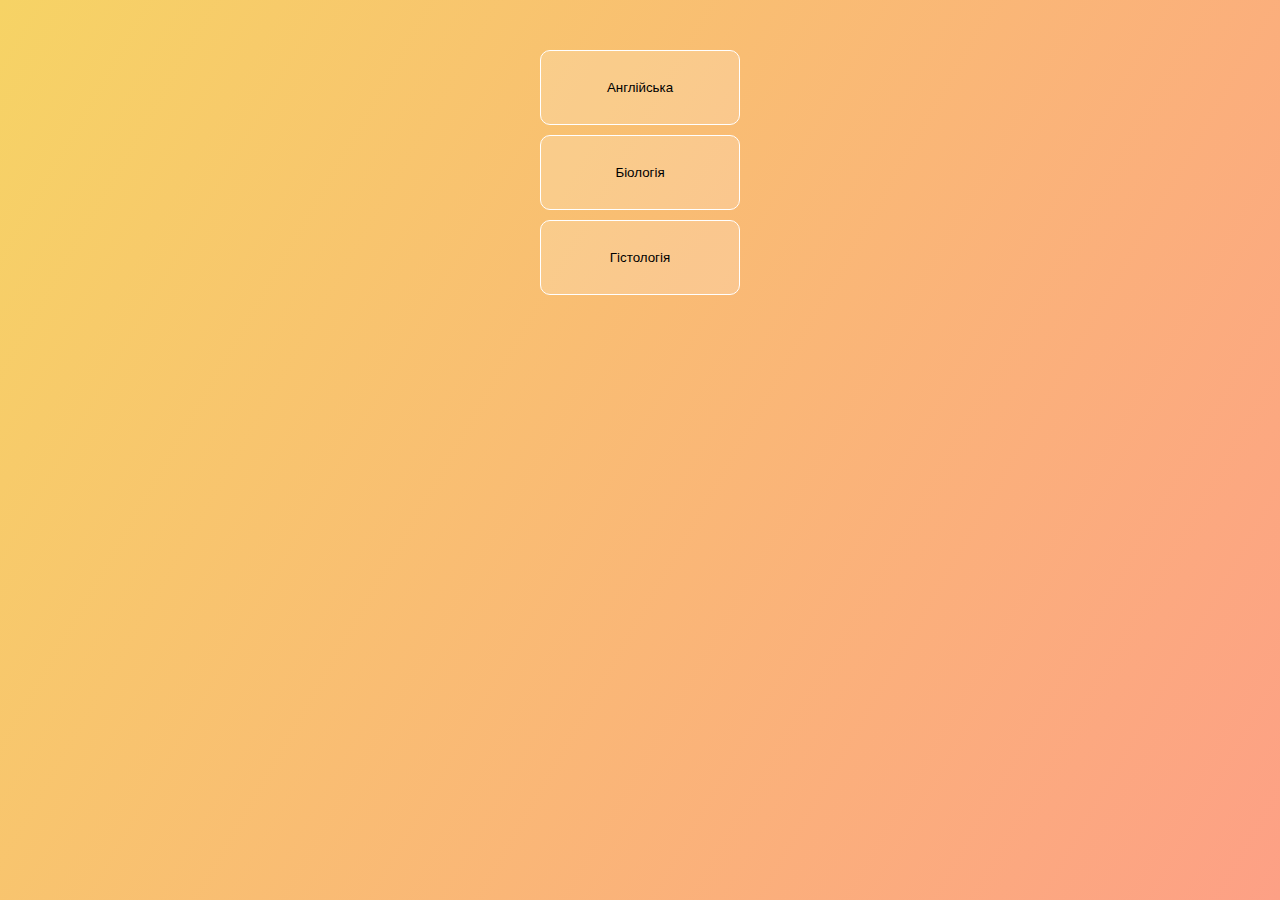
<file: index.html>
<!DOCTYPE html>
<html lang="uk">
<head>
    <meta charset="UTF-8">
    <meta name="viewport" content="width=device-width, initial-scale=1.0">
    <title>Головна</title>
    <link rel="stylesheet" href="style.css">
</head>
<body>
    <div class="container">
        <div id="test-container"></div>
        <div class="result" id="result"></div>
        <Button class="submit" onclick="window.location.href='/English.html'">Англійська</Button>
        <Button class="submit" onclick="window.location.href='/Biology.html'">Біологія</Button>
        <Button class="submit" onclick="window.location.href='/Histology.html'">Гістологія</Button>
    </div>
</body>
</file>
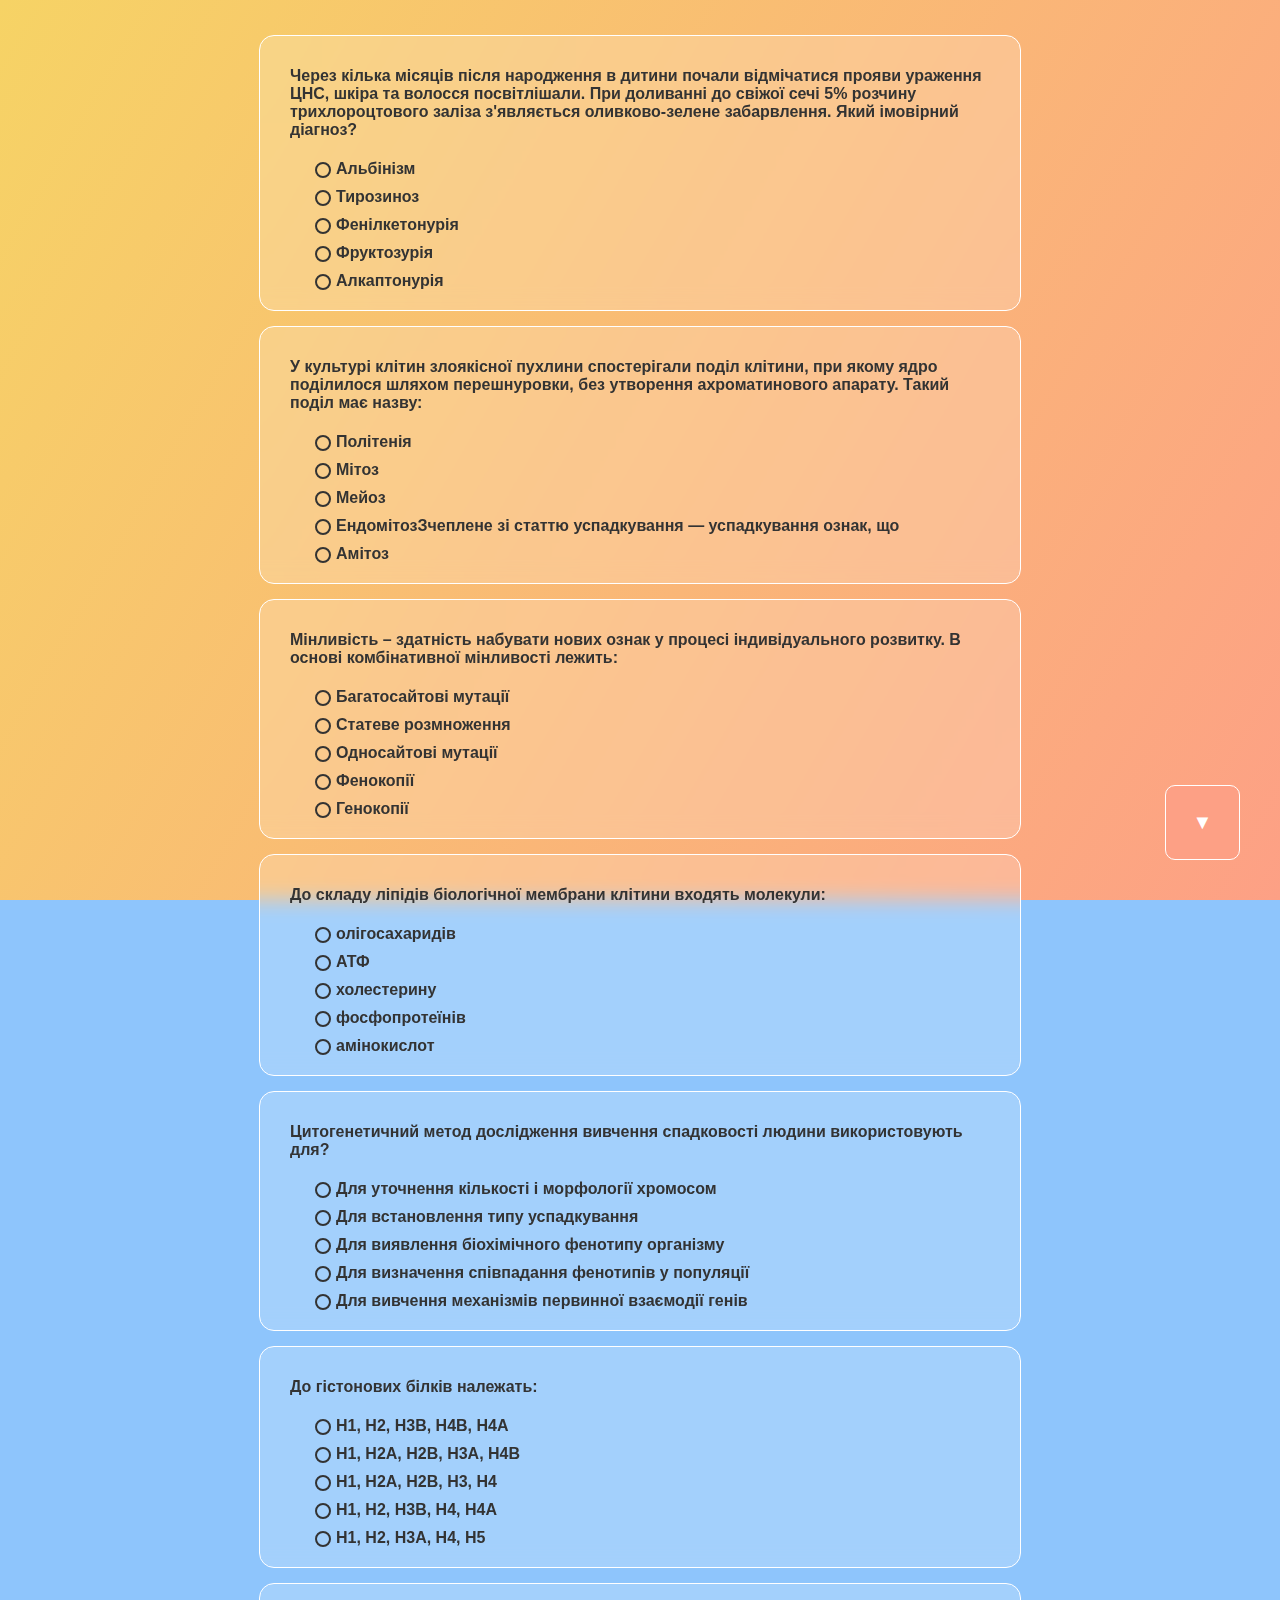
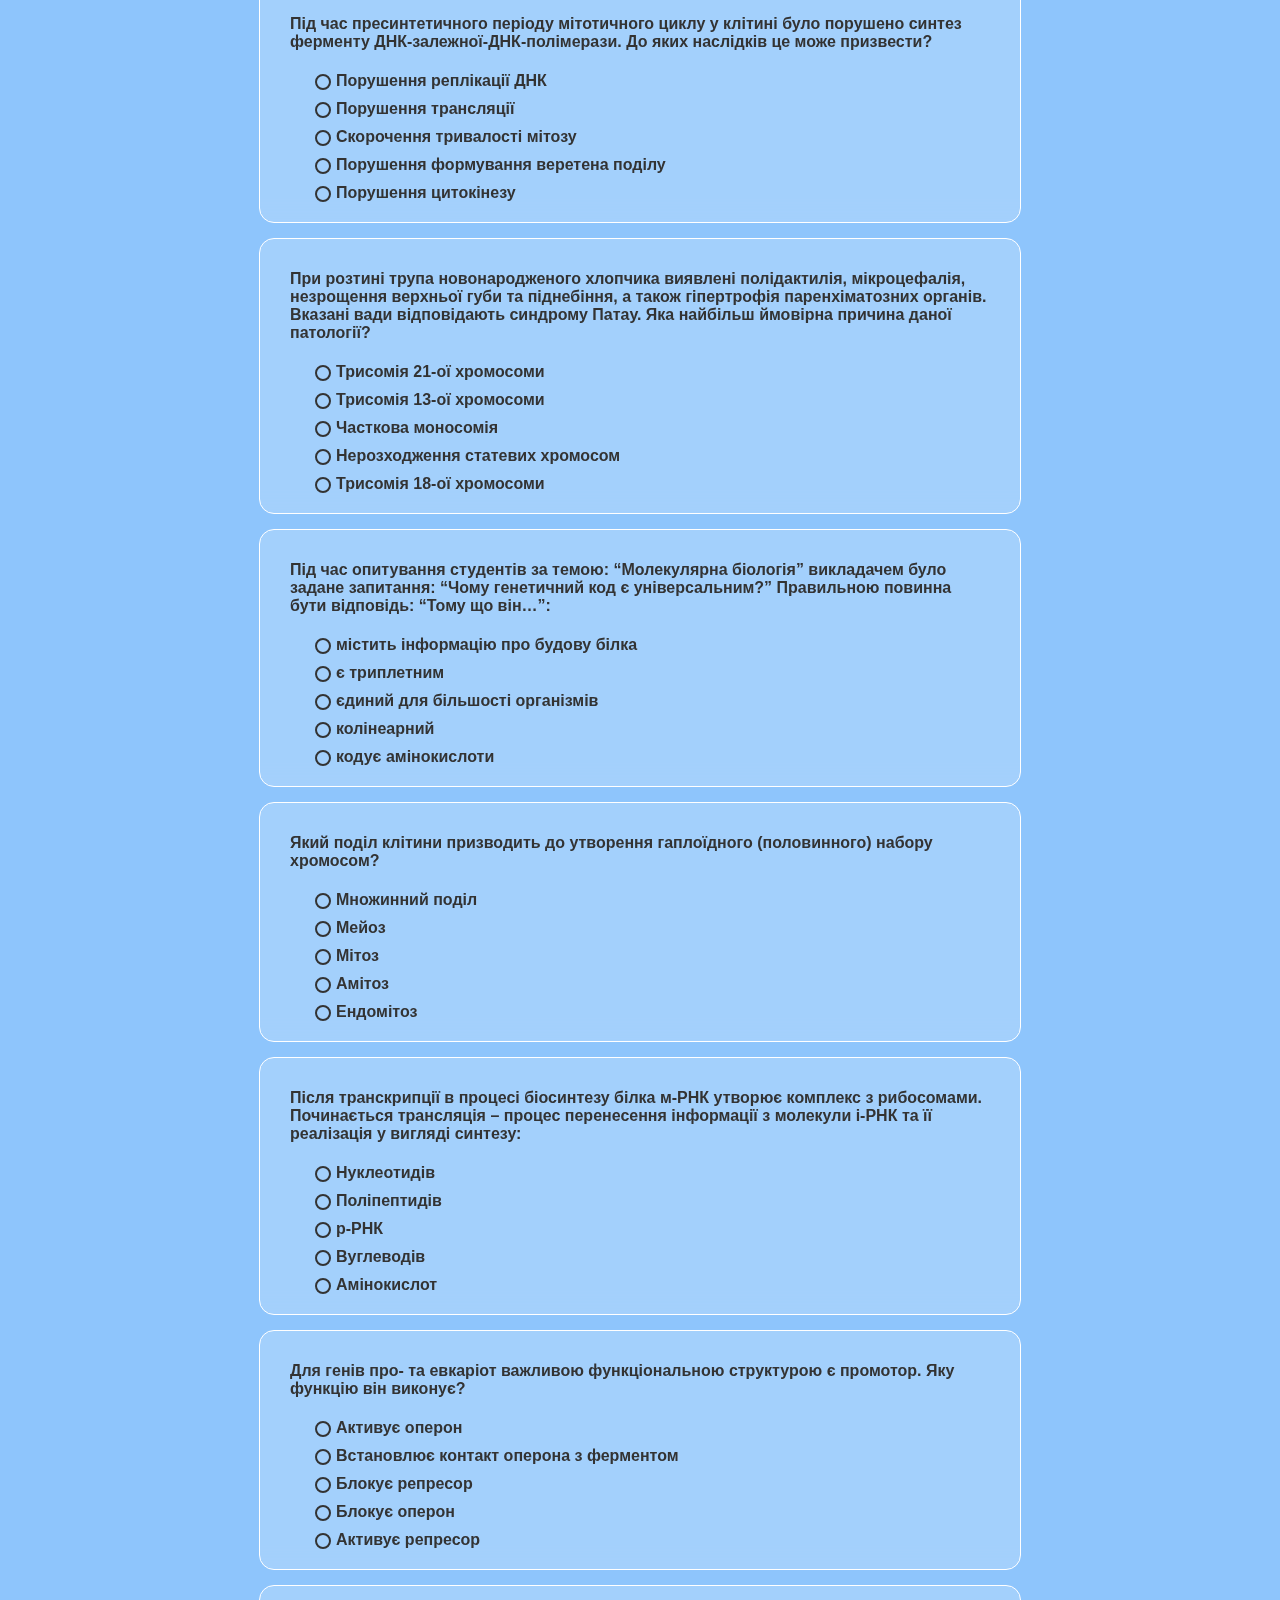
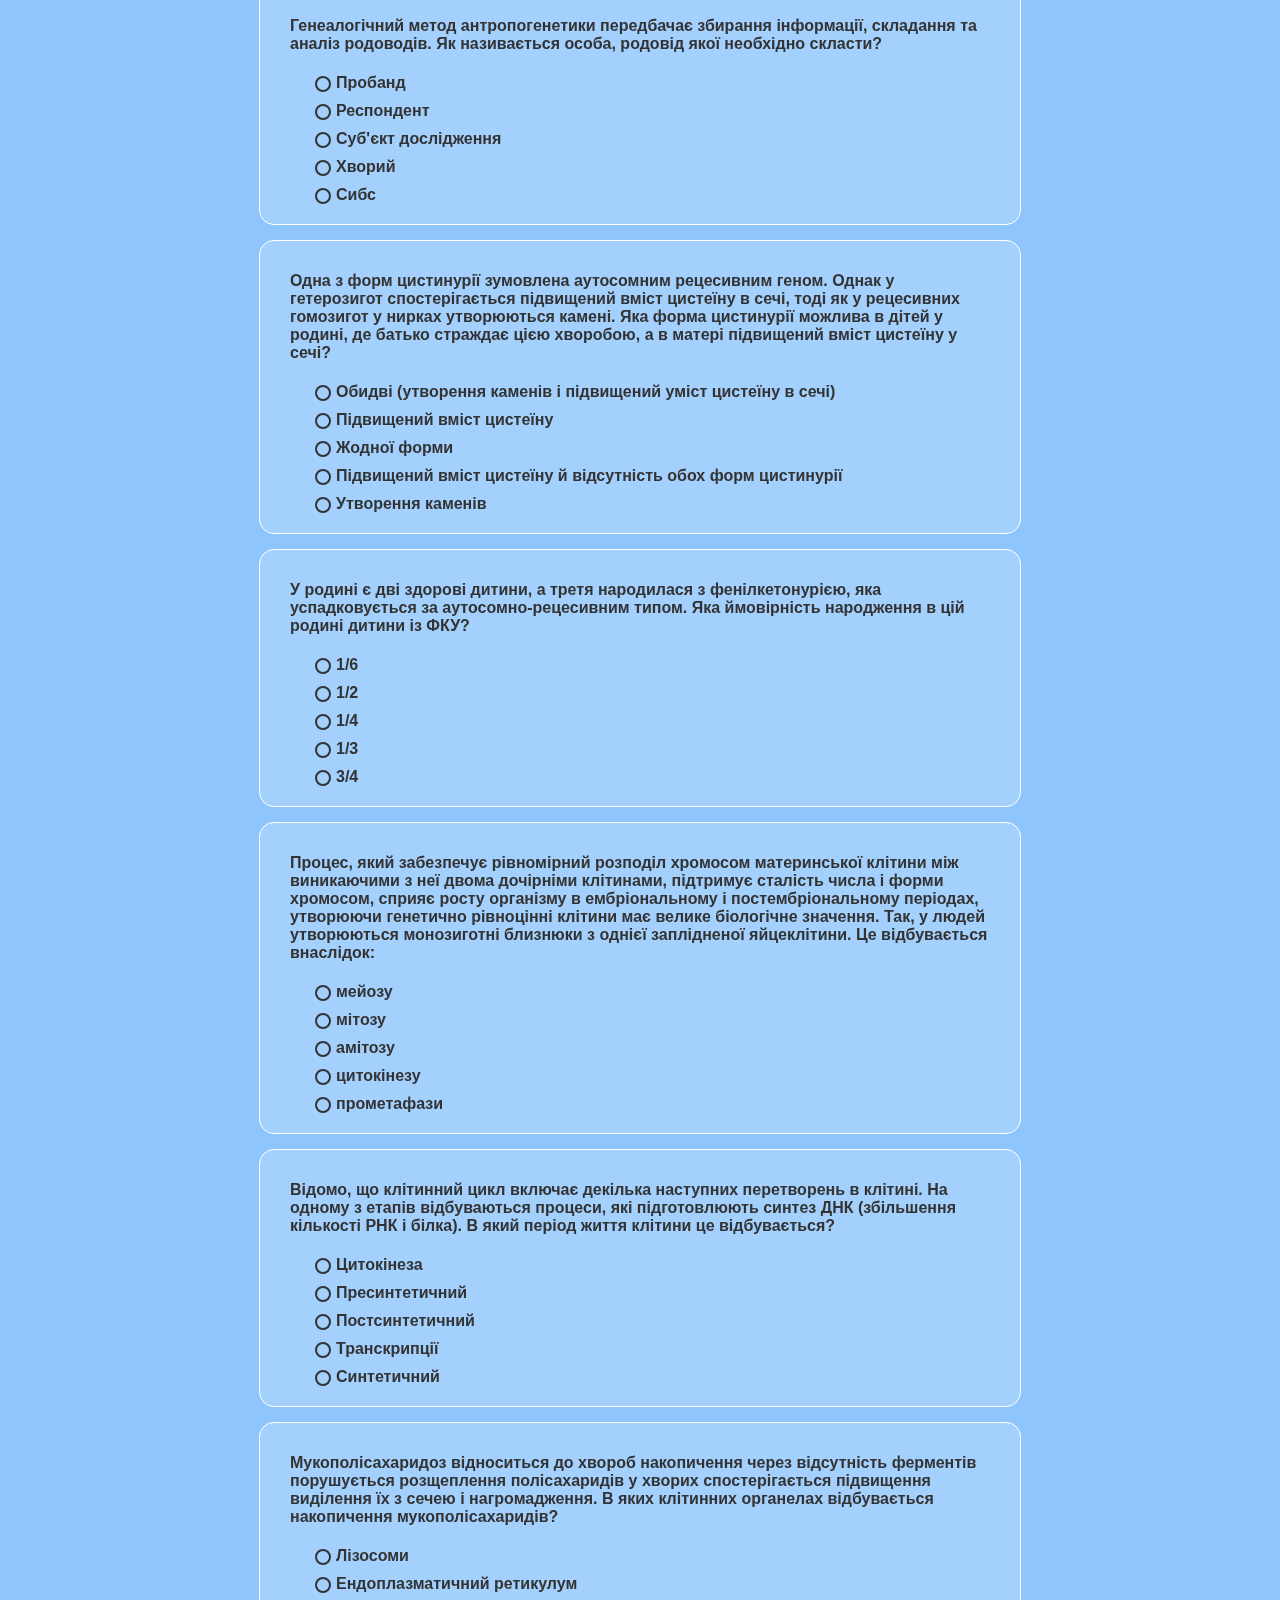
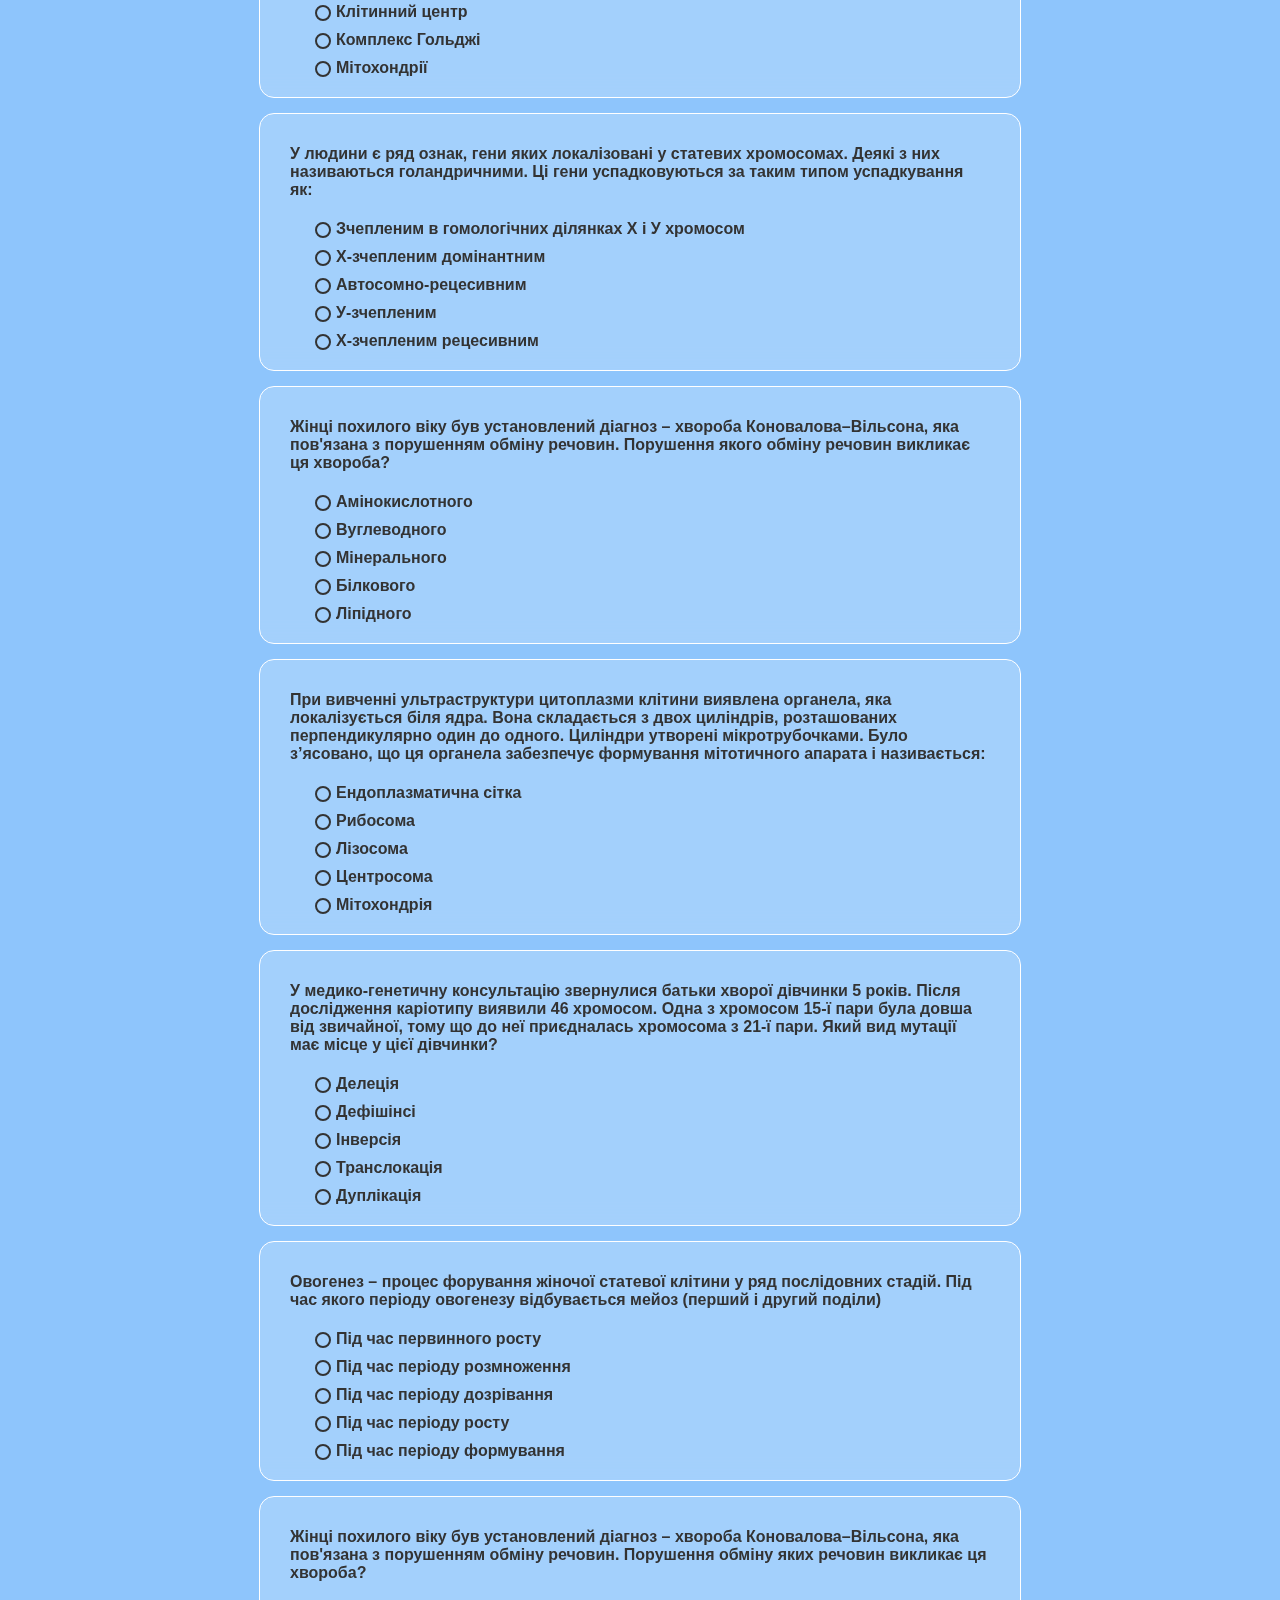
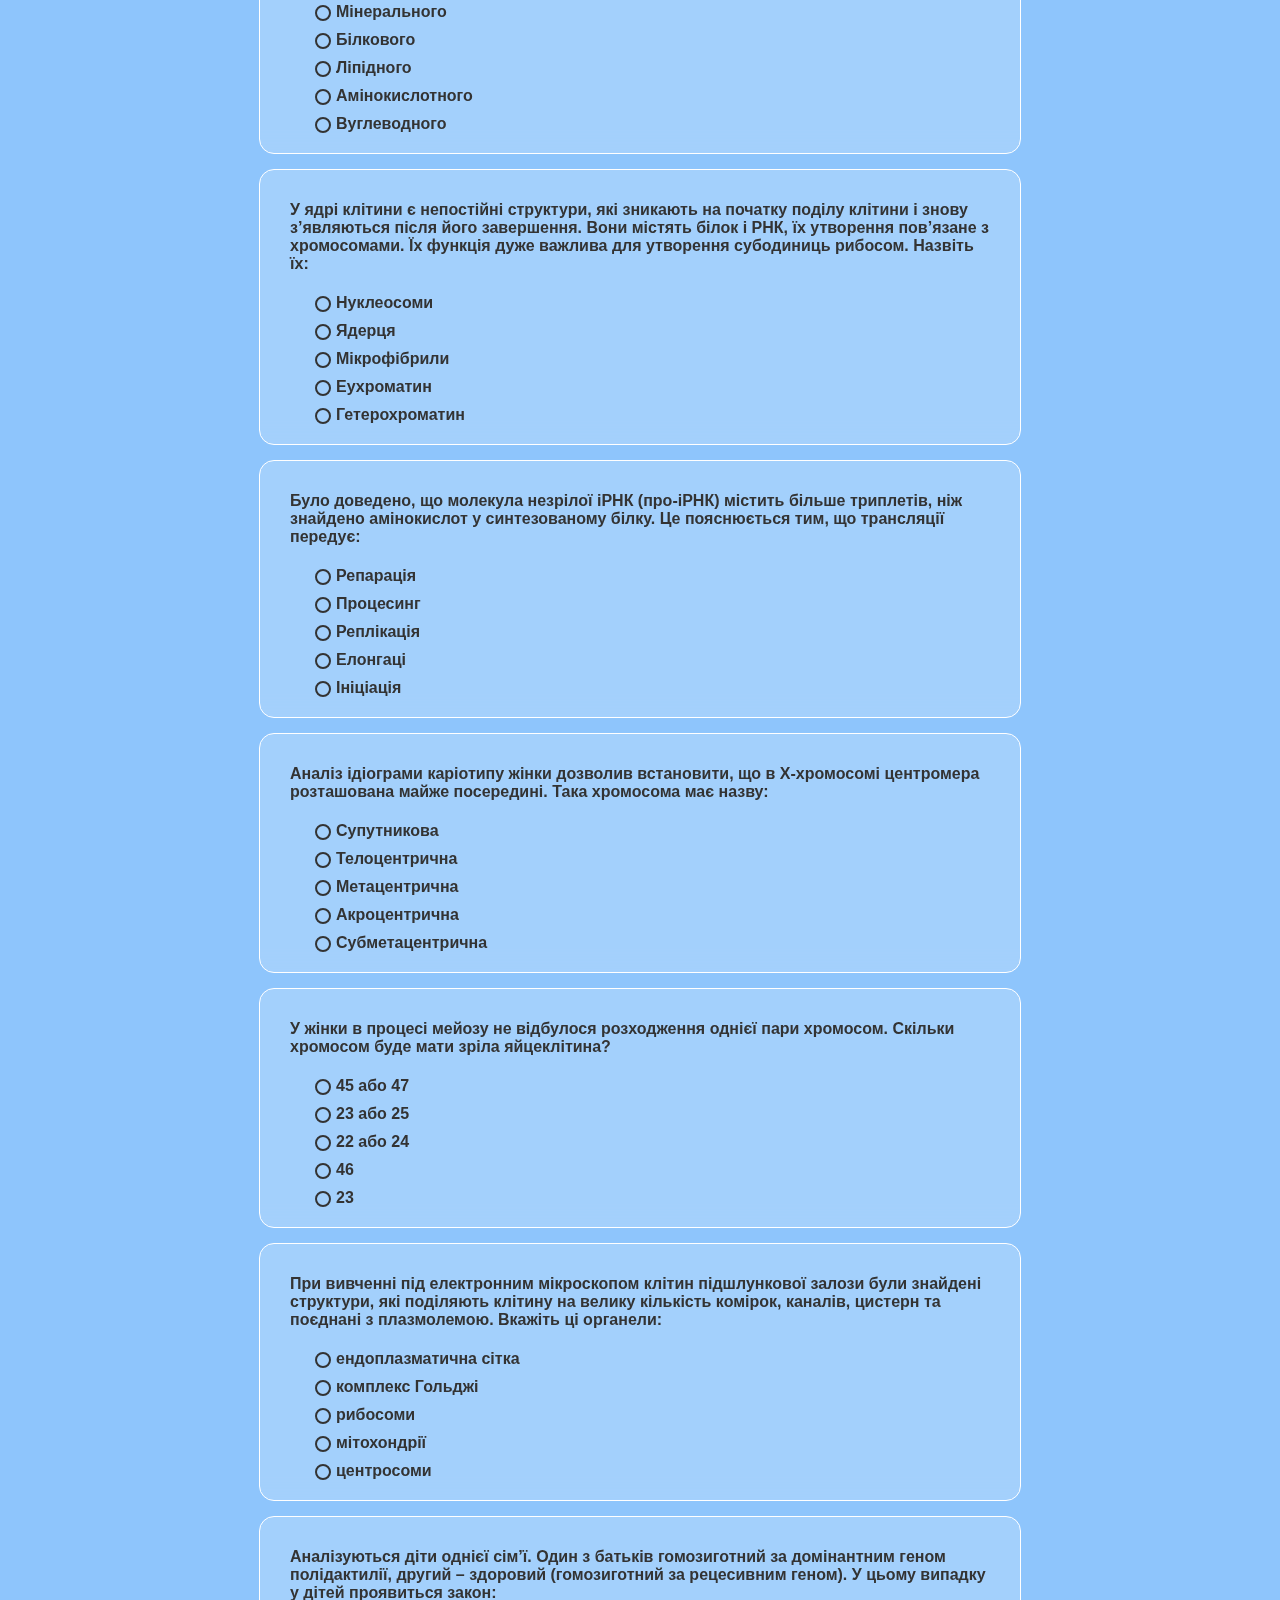
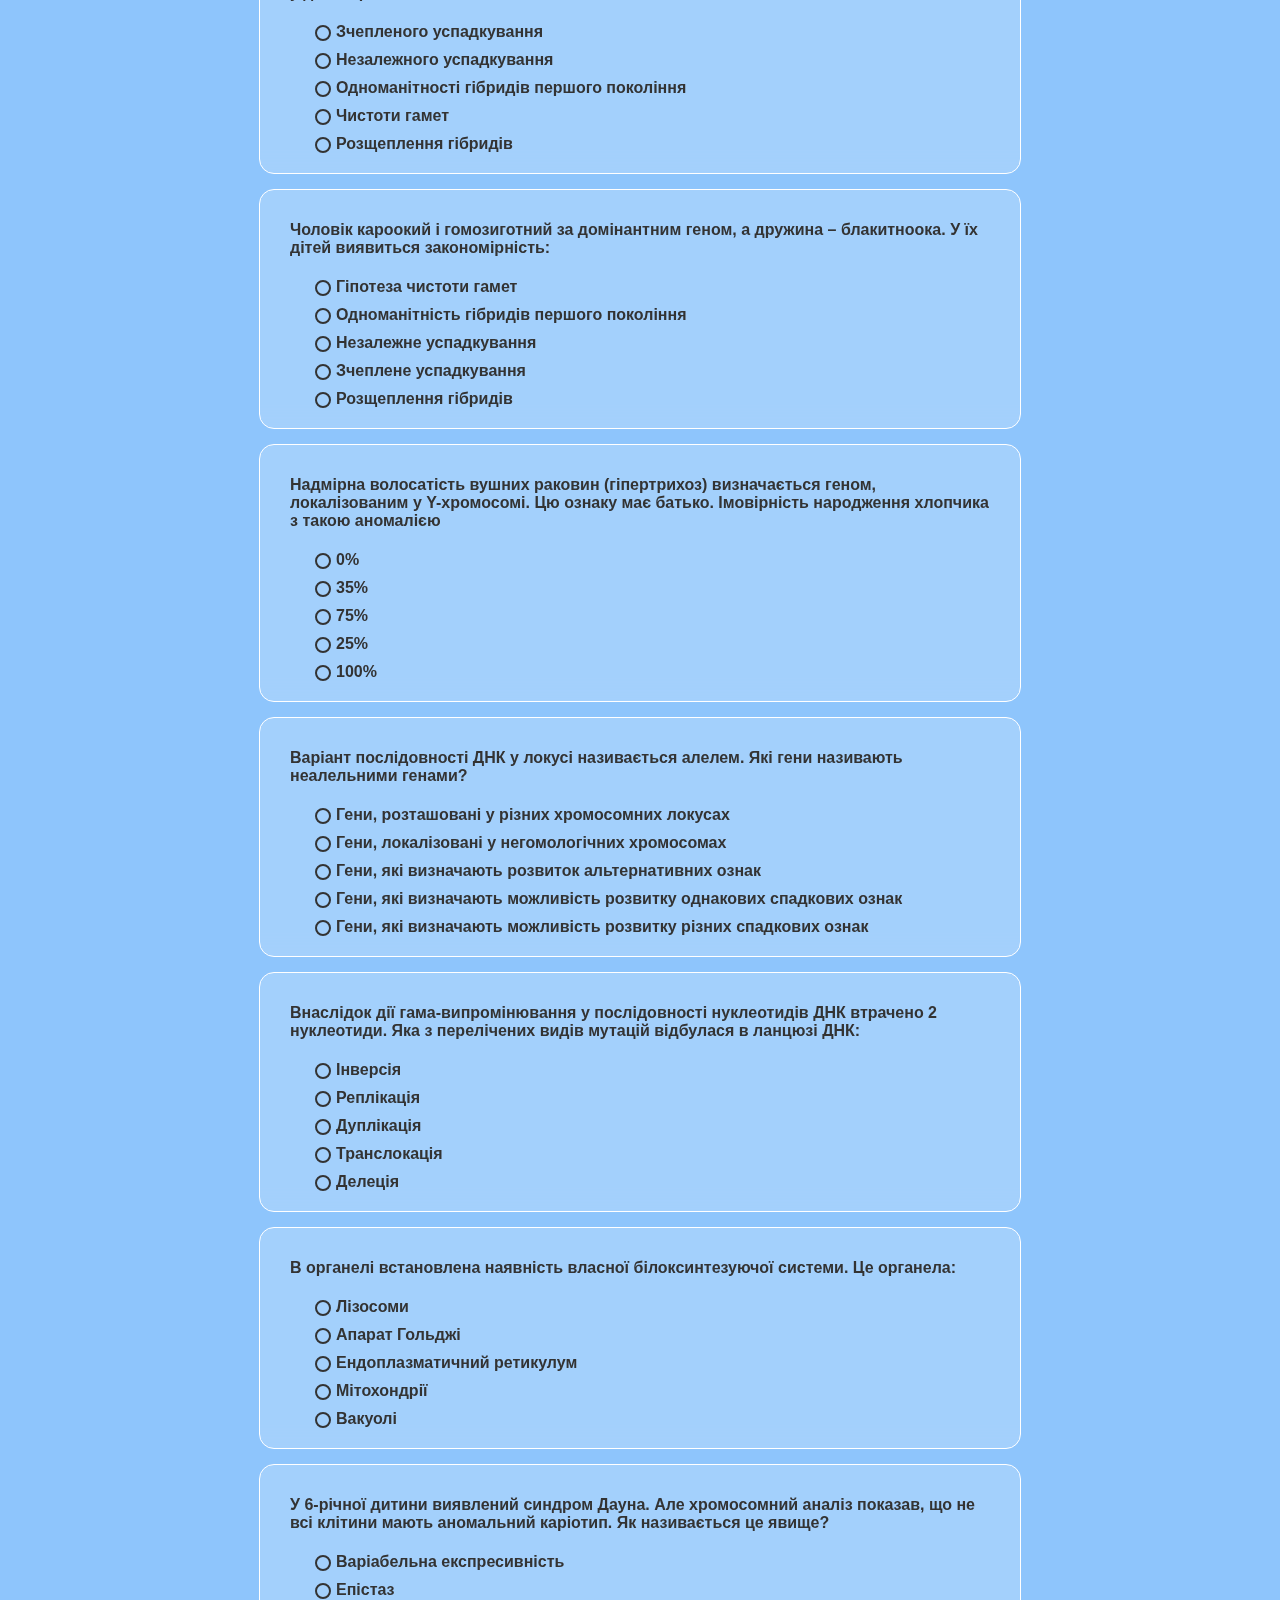
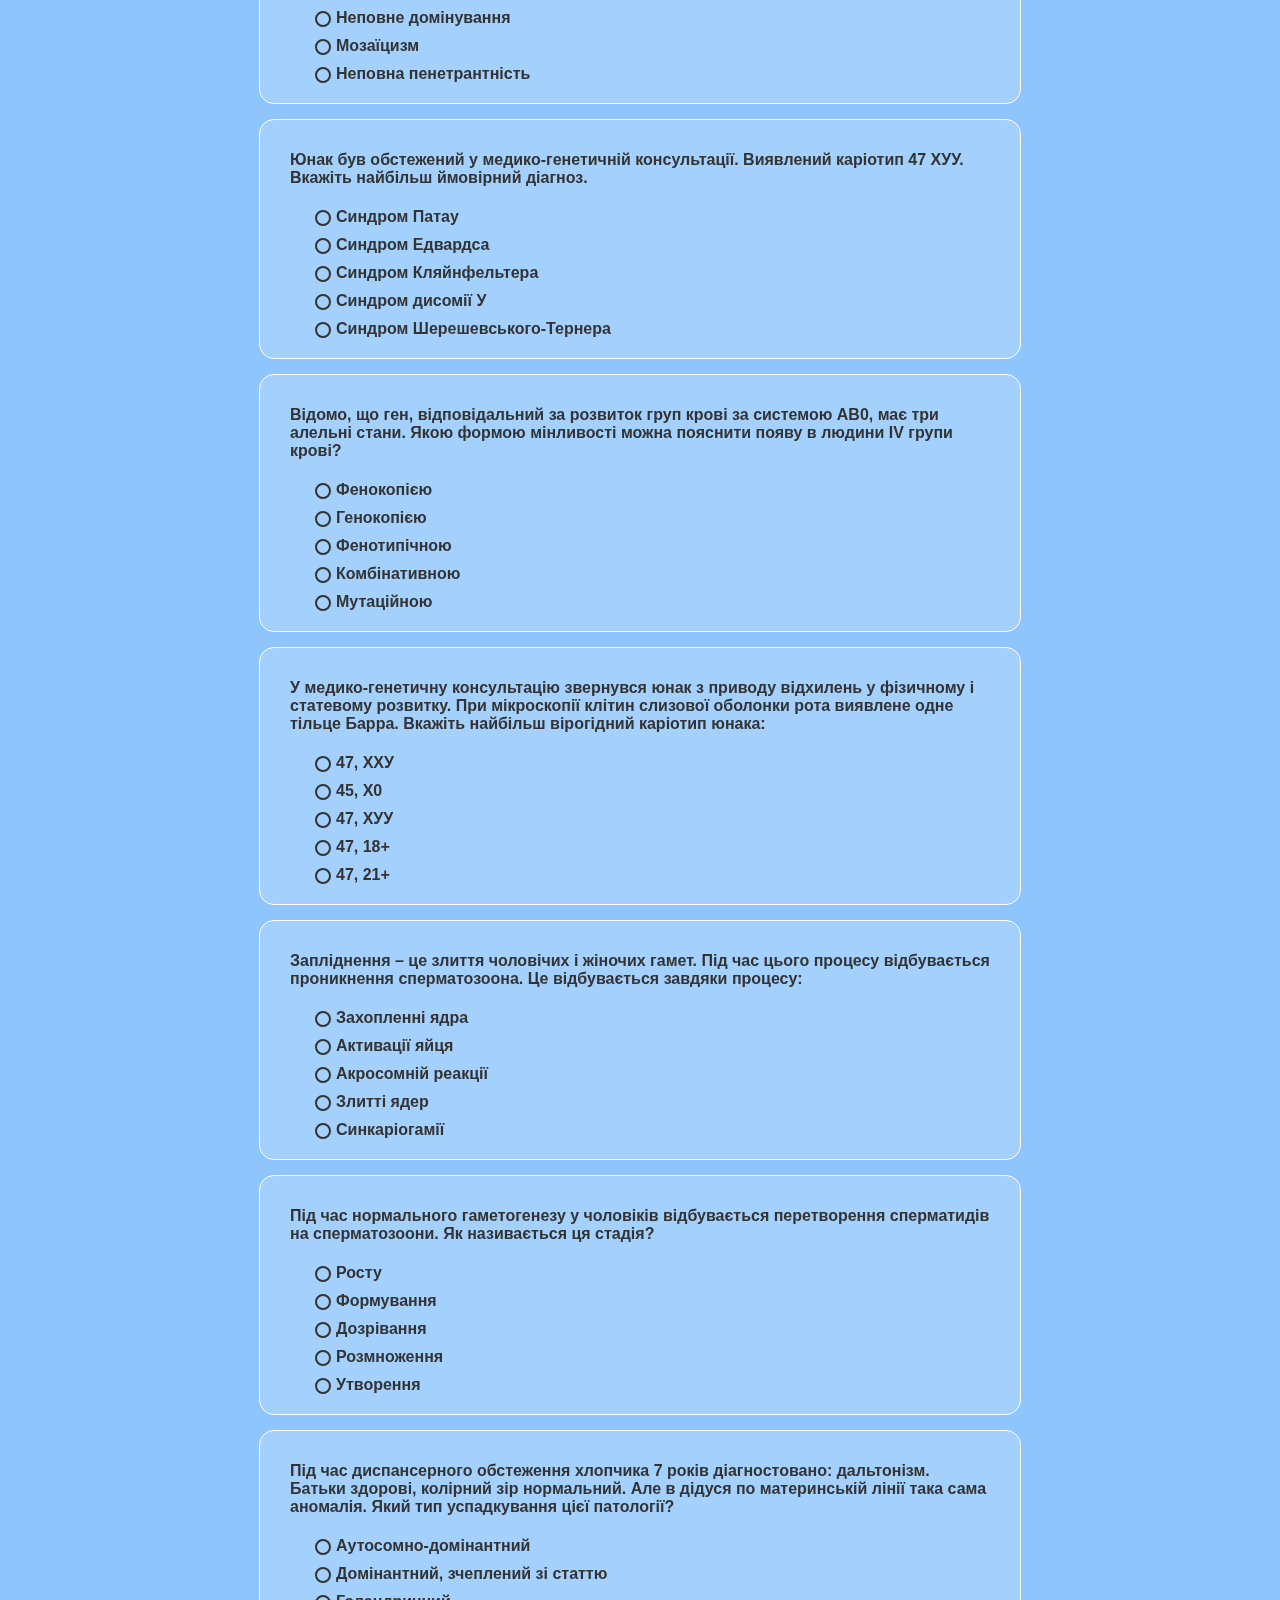
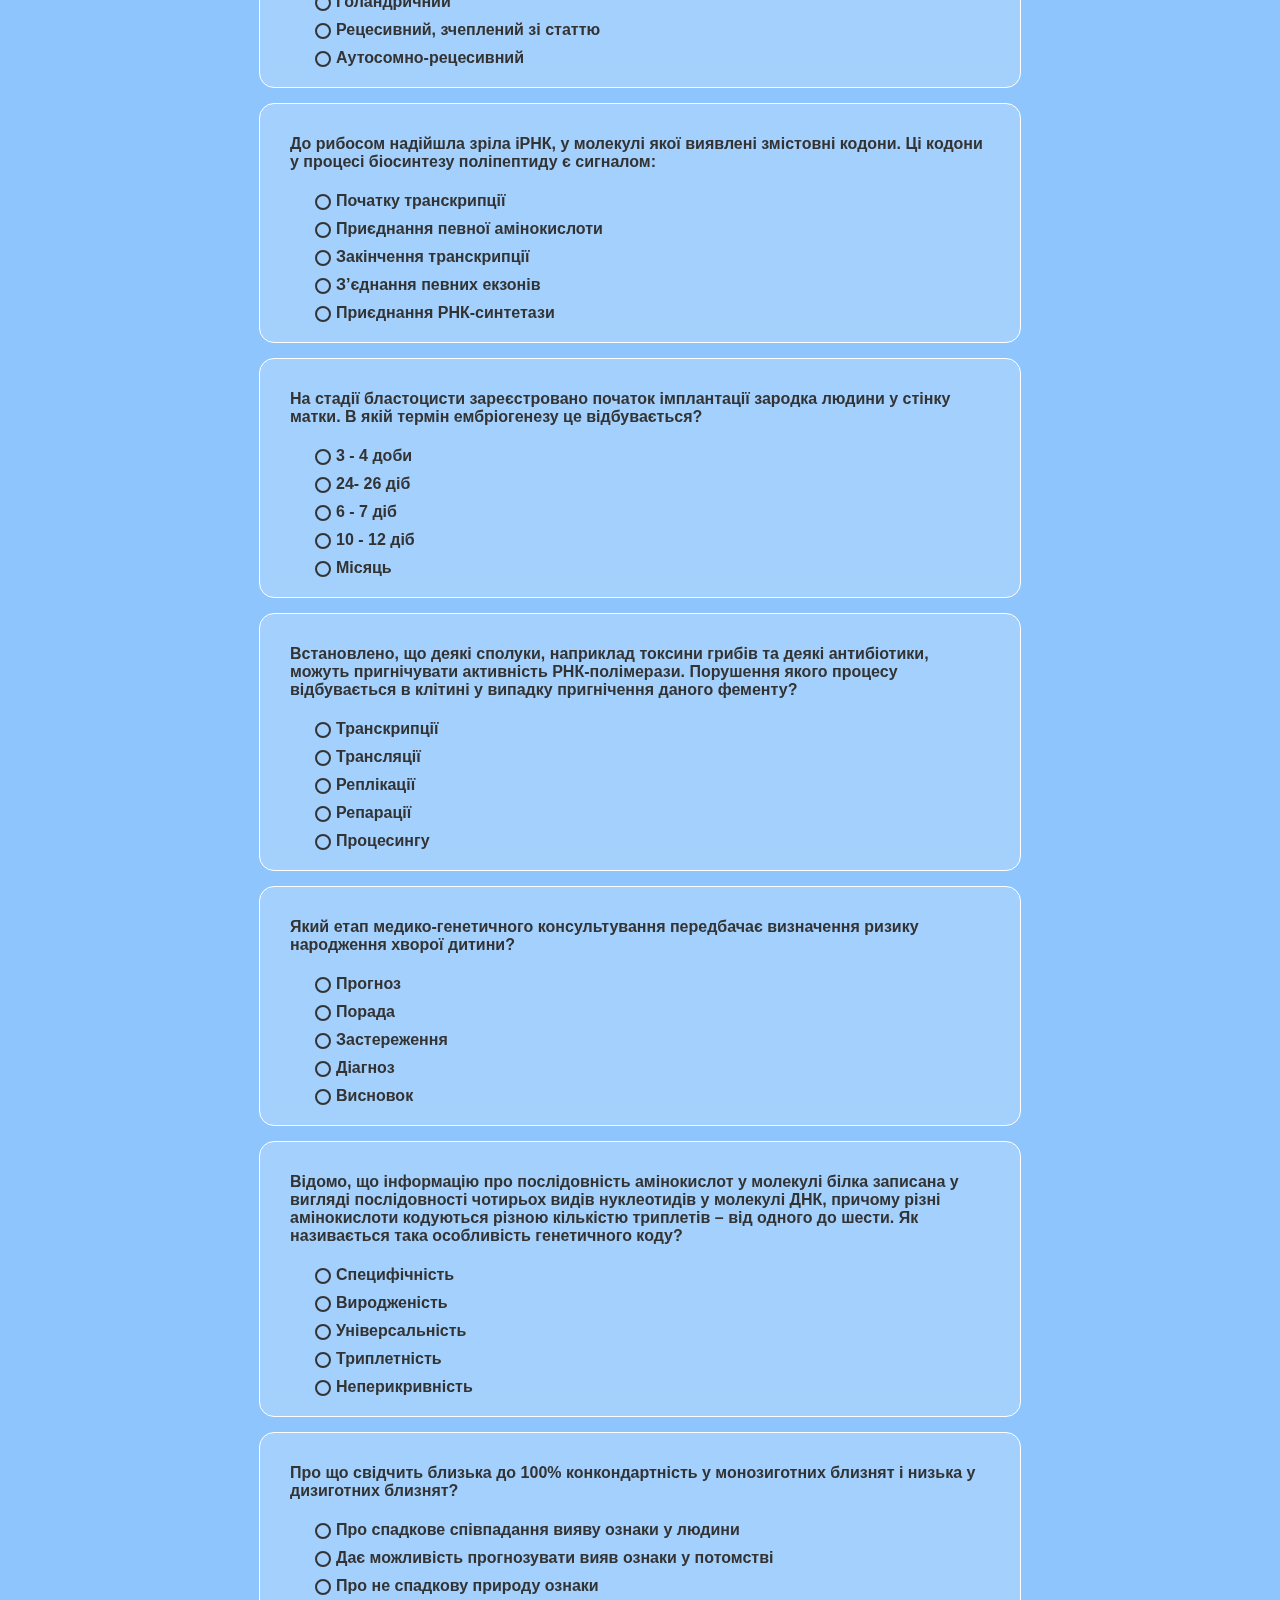
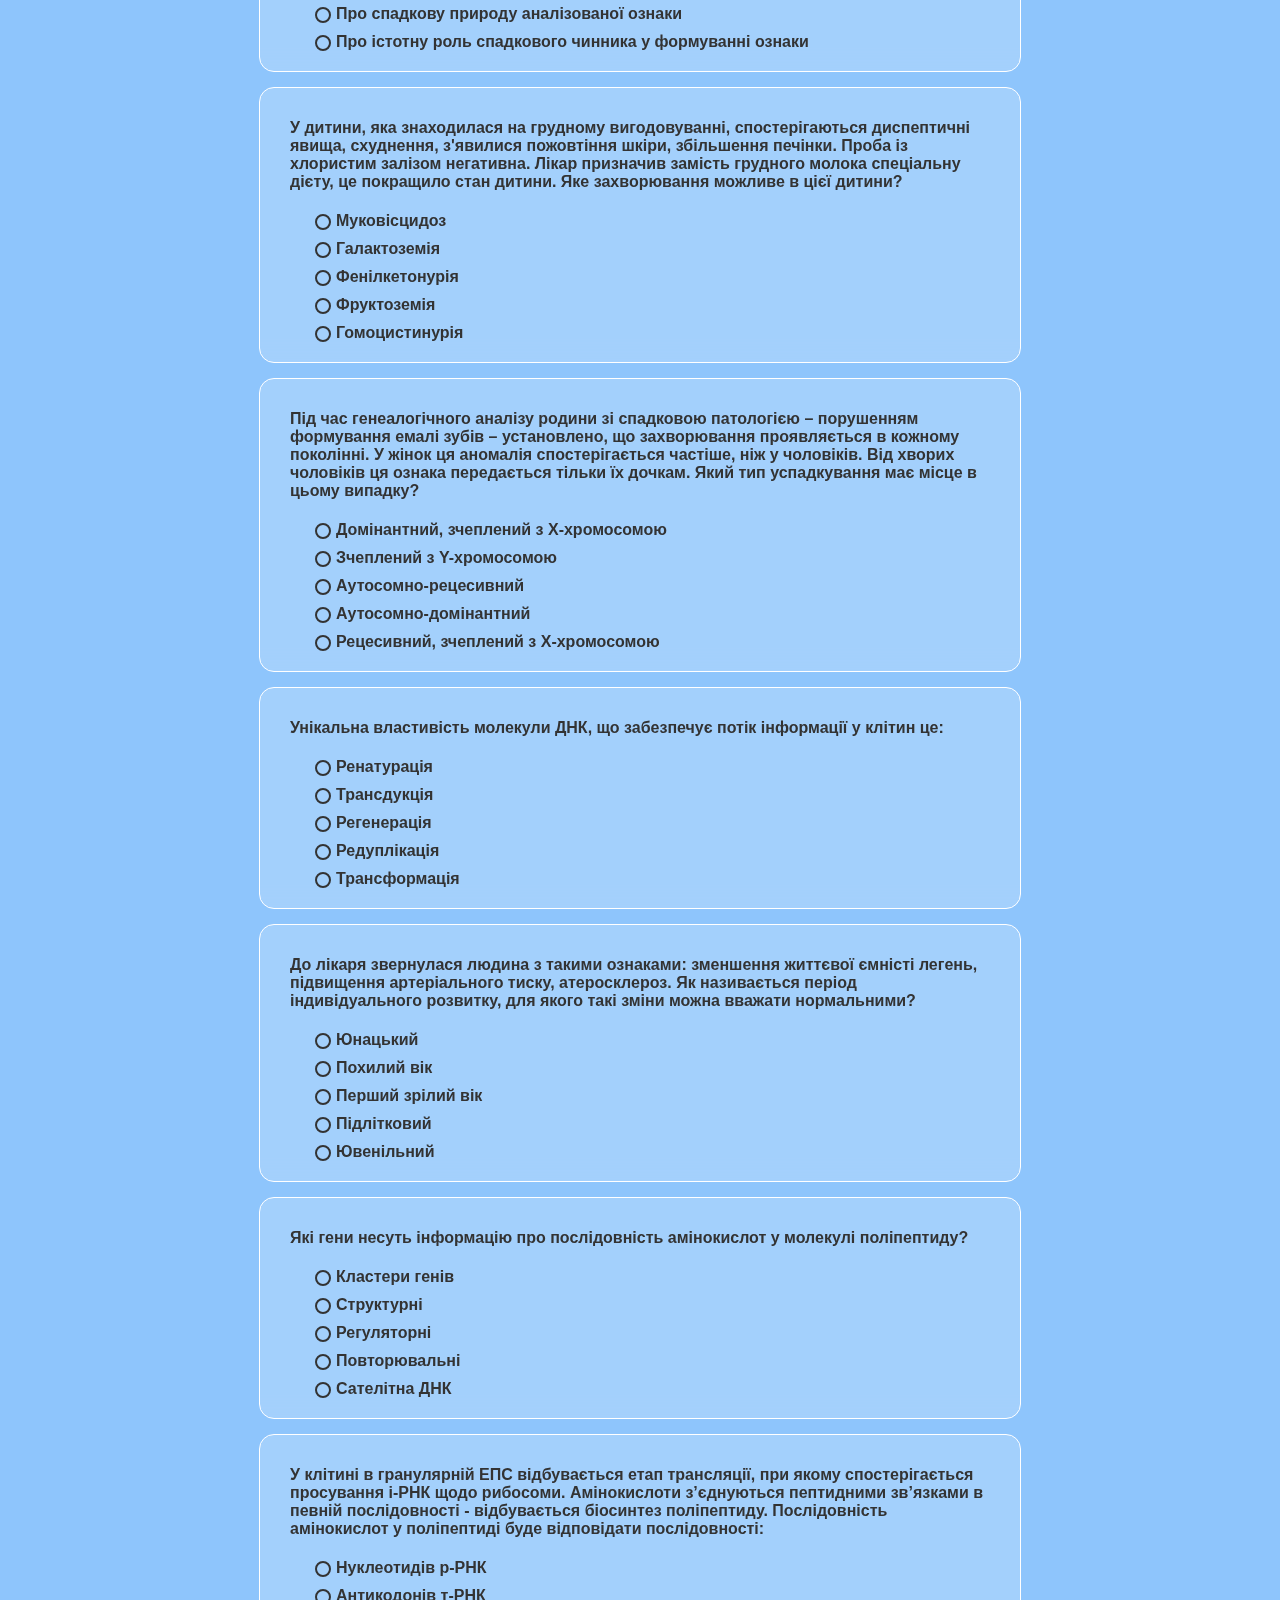
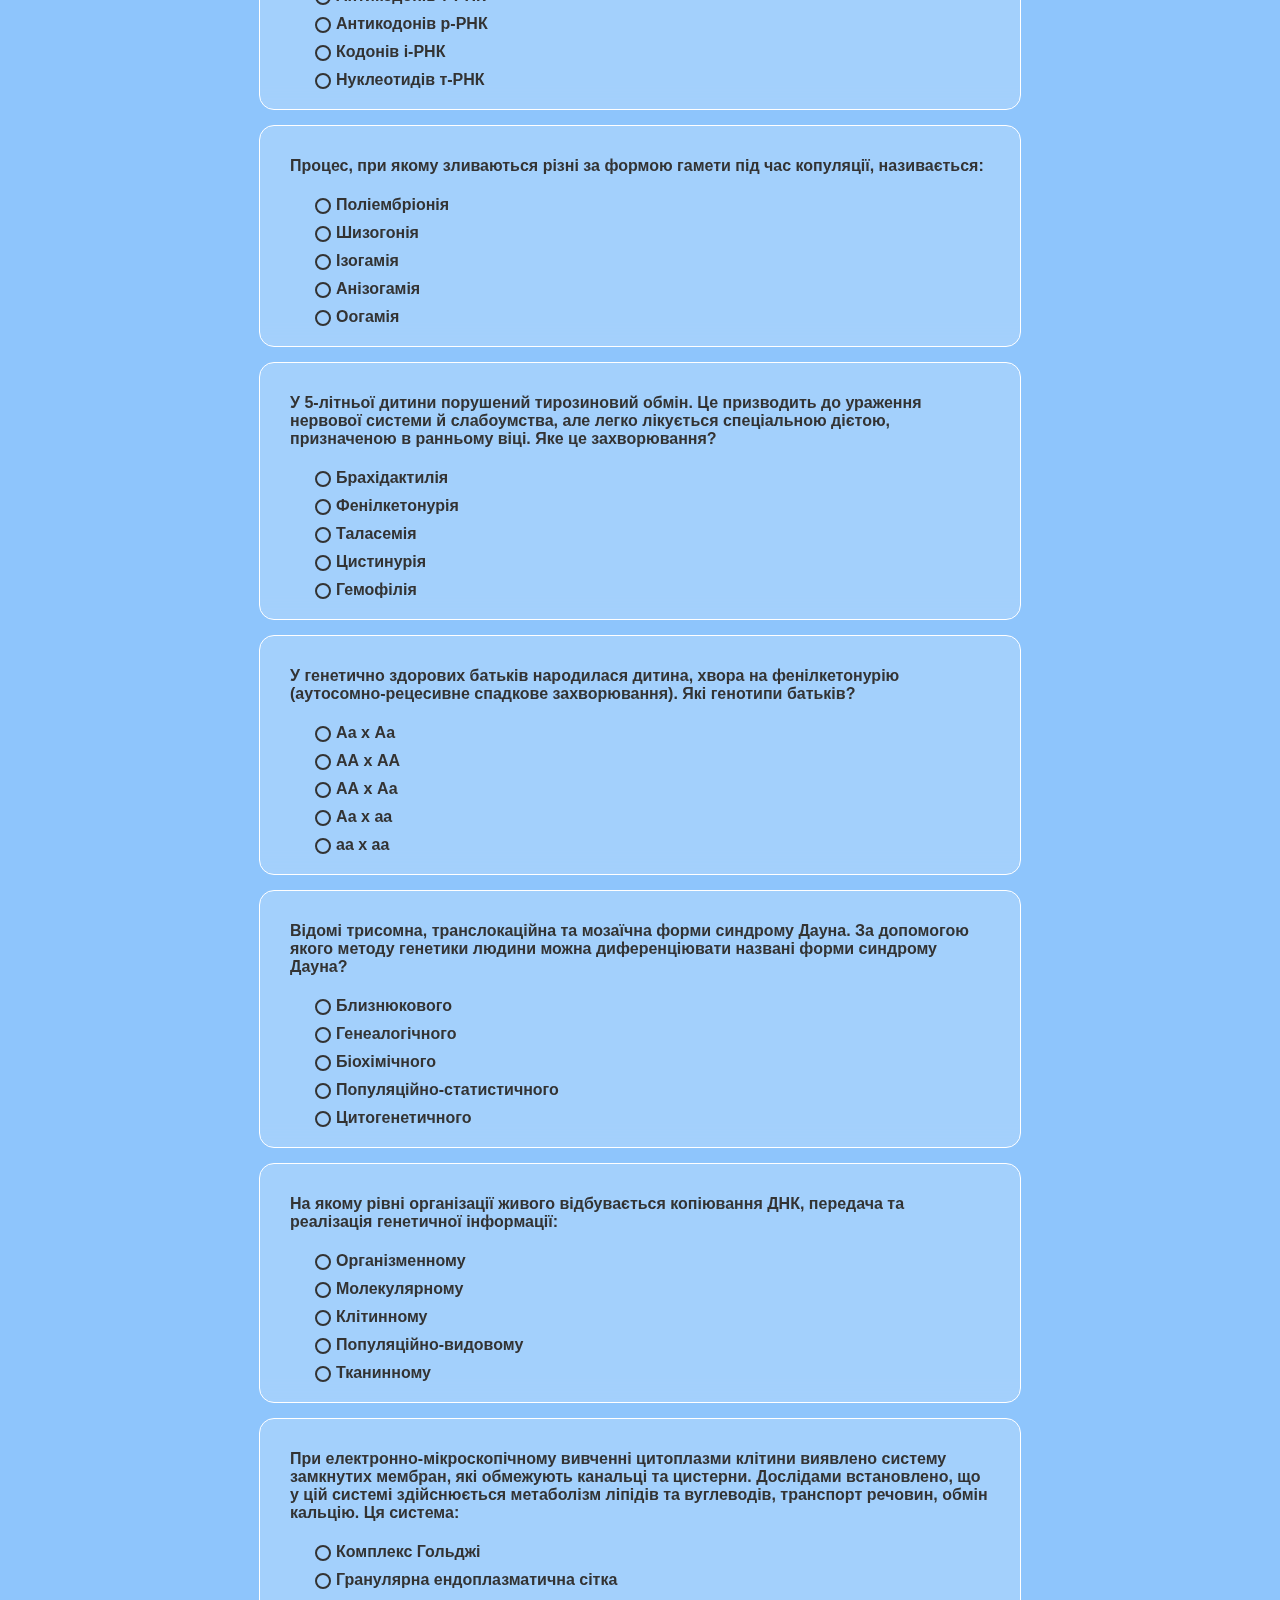
<file: Biology.html>
<!DOCTYPE html>
<html lang="uk">
<head>
    <meta charset="UTF-8">
    <meta name="viewport" content="width=device-width, initial-scale=1.0">
    <title>Тест</title>
    <link rel="stylesheet" href="style.css">
</head>
<body>
    <div class="container">
        <div id="test-container"></div>
        <div class="result" id="result"></div>
        <button class="submit" onclick="submitTest()">Перевірити результат</button>
        <button class="down" onclick="scrollToBottom()">▼</button>
    </div>

    <script>
        function scrollToBottom() {
            window.scrollTo({
                top: document.body.scrollHeight,
                behavior: 'smooth' // Плавна прокрутка
            });
        }

        let shuffledTest = []; // Глобальна змінна для збереження перемішаного тесту
    
        async function fetchTestData() {
            try {
                const response = await fetch('Biology1.txt');
                const data = await response.text();
                return parseTestData(data);
            } catch (error) {
                console.error("Помилка завантаження тесту:", error);
                return [];
            }
        }

        function parseTestData(data) {
            const questions = [];
            const lines = data.split('\n');
            let currentQuestion = null;

            for (const line of lines) {
                if (line.trim() === '--------------------' || line.trim() === '-------------------') {
                    continue;
                }

                // New question starts when no line starts with '+' or '-'
                if (!line.trim().startsWith('+') && !line.trim().startsWith('-') && line.trim().length > 0) {
                    if (currentQuestion) questions.push(currentQuestion);  
                    currentQuestion = {
                        question: line.trim(),
                        answers: [],
                        correctAnswer: null
                    };
                }
                // Check if line starts with '+' (correct answer)
                else if (line.trim().startsWith('+')) {
                    const answer = line.trim().substring(2).trim(); // Remove '+'
                    if (answer !== '_') { // Check for answer with only underscores
                        currentQuestion.correctAnswer = answer;
                        currentQuestion.answers.push(answer);
                    }
                }
                // Any line that's not a correct answer is just an option
                else if (line.trim().startsWith('-')) {
                    const answer = line.trim().substring(2).trim(); // Remove '-'
                    if (answer !== '_') { // Check for answer with only underscores
                        currentQuestion.answers.push(answer);
                    }
                }
            }
    
            if (currentQuestion) questions.push(currentQuestion);  
            return questions;
        }

        function shuffleArray(arr) {
            return arr.sort(() => Math.random() - 0.5);
        }

        function shuffleTestData(test) {
            const shuffledQuestions = shuffleArray(test);
            
            shuffledQuestions.forEach(question => {
                question.answers = shuffleArray(question.answers);
            });

            return shuffledQuestions;
        }

        async function displayTest() {
            const test = await fetchTestData();
            shuffledTest = shuffleTestData(test);  // Перемішуємо та зберігаємо в глобальну змінну
            const container = document.getElementById('test-container');
            container.innerHTML = '';

            shuffledTest.forEach((item, index) => {
                const questionDiv = document.createElement('div');
                questionDiv.classList.add('question');

                const questionTitle = document.createElement('p');
                questionTitle.innerText = item.question;
                questionDiv.appendChild(questionTitle);

                const answersDiv = document.createElement('div');
                answersDiv.classList.add('answers');

                item.answers.forEach((answer, answerIndex) => {
                    if (answer !== '_') { // Skip answers that are only underscores
                        const label = document.createElement('label');
                        const input = document.createElement('input');
                        input.type = 'radio';
                        input.name = `question${index}`;
                        input.value = answer;

                        input.addEventListener('change', () => showFeedback(input, item, questionDiv));

                        label.appendChild(input);
                        label.appendChild(document.createTextNode(answer));
                        answersDiv.appendChild(label);
                    }
                });

                questionDiv.appendChild(answersDiv);
                container.appendChild(questionDiv);
            });
        }

        function showFeedback(input, item, questionDiv) {
            const feedbackDiv = document.createElement('div');
            feedbackDiv.classList.add('feedback');

            const isCorrect = input.value === item.correctAnswer;
            if (isCorrect) {
                feedbackDiv.classList.add('correct');
                feedbackDiv.innerText = "Правильна відповідь!";
            } else {
                feedbackDiv.classList.add('incorrect');
                feedbackDiv.innerText = `Неправильна відповідь. Правильна: ${item.correctAnswer}`;
            }

            const existingFeedback = questionDiv.querySelector('.feedback');
            if (existingFeedback) {
                existingFeedback.remove();
            }
            questionDiv.appendChild(feedbackDiv);
        }

        function submitTest() {
            let score = 0;
            const container = document.getElementById('test-container');
            container.querySelectorAll('.feedback').forEach(f => f.remove());

            shuffledTest.forEach((item, index) => {
                const selectedAnswer = document.querySelector(`input[name="question${index}"]:checked`);
                const feedbackDiv = document.createElement('div');
                feedbackDiv.classList.add('feedback');

                if (selectedAnswer) {
                    const isCorrect = selectedAnswer.value === item.correctAnswer;
                    if (isCorrect) {
                        feedbackDiv.classList.add('correct');
                        feedbackDiv.innerText = "Правильна відповідь!";
                        score++;
                    } else {
                        feedbackDiv.classList.add('incorrect');
                        feedbackDiv.innerText = `Неправильна відповідь. Правильна: ${item.correctAnswer}`;
                    }
                } else {
                    feedbackDiv.classList.add('incorrect');
                    feedbackDiv.innerText = `Не вибрано відповідь. Правильна: ${item.correctAnswer}`;
                }

                const questionDiv = container.querySelectorAll('.question')[index];
                questionDiv.appendChild(feedbackDiv);
            });

            const resultDiv = document.getElementById('result');
            resultDiv.innerText = `Ваш результат: ${score} з ${shuffledTest.length}`;
        }

        displayTest();
    </script>
</body>
</html>
</file>
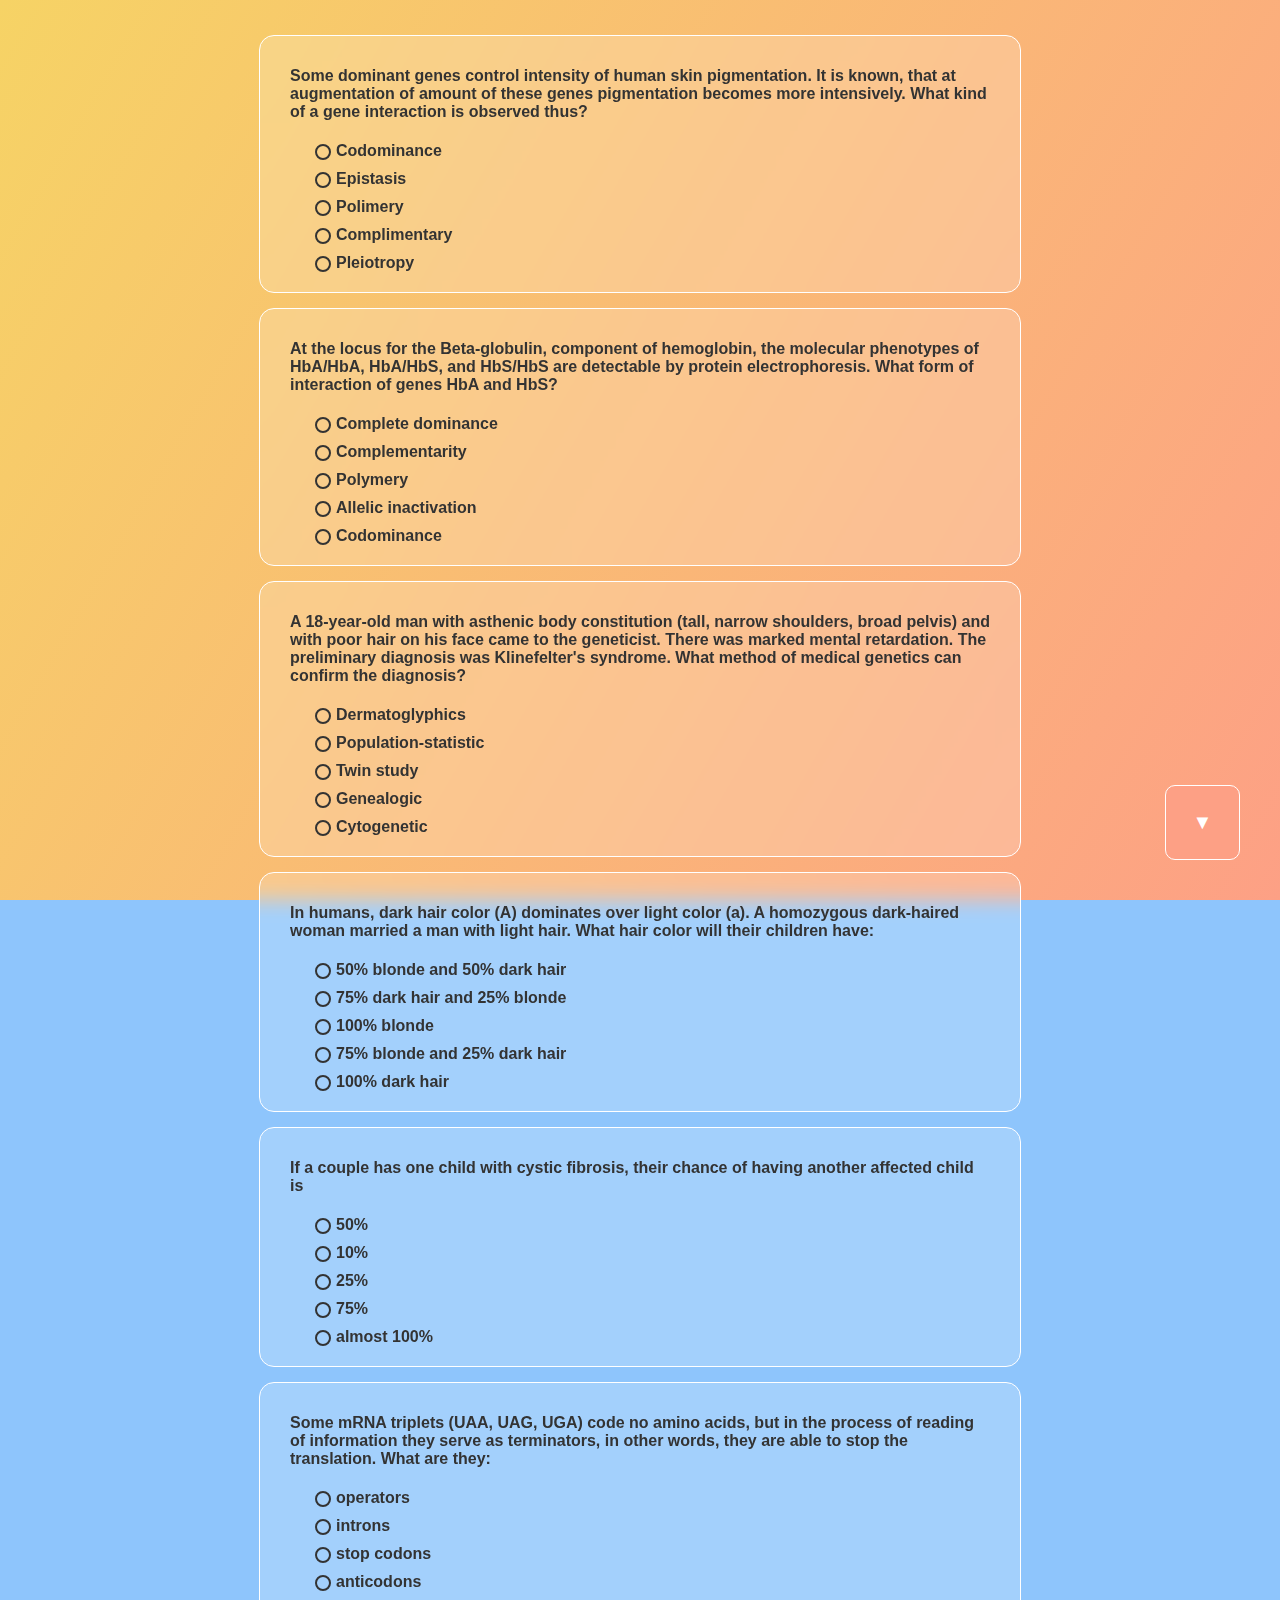
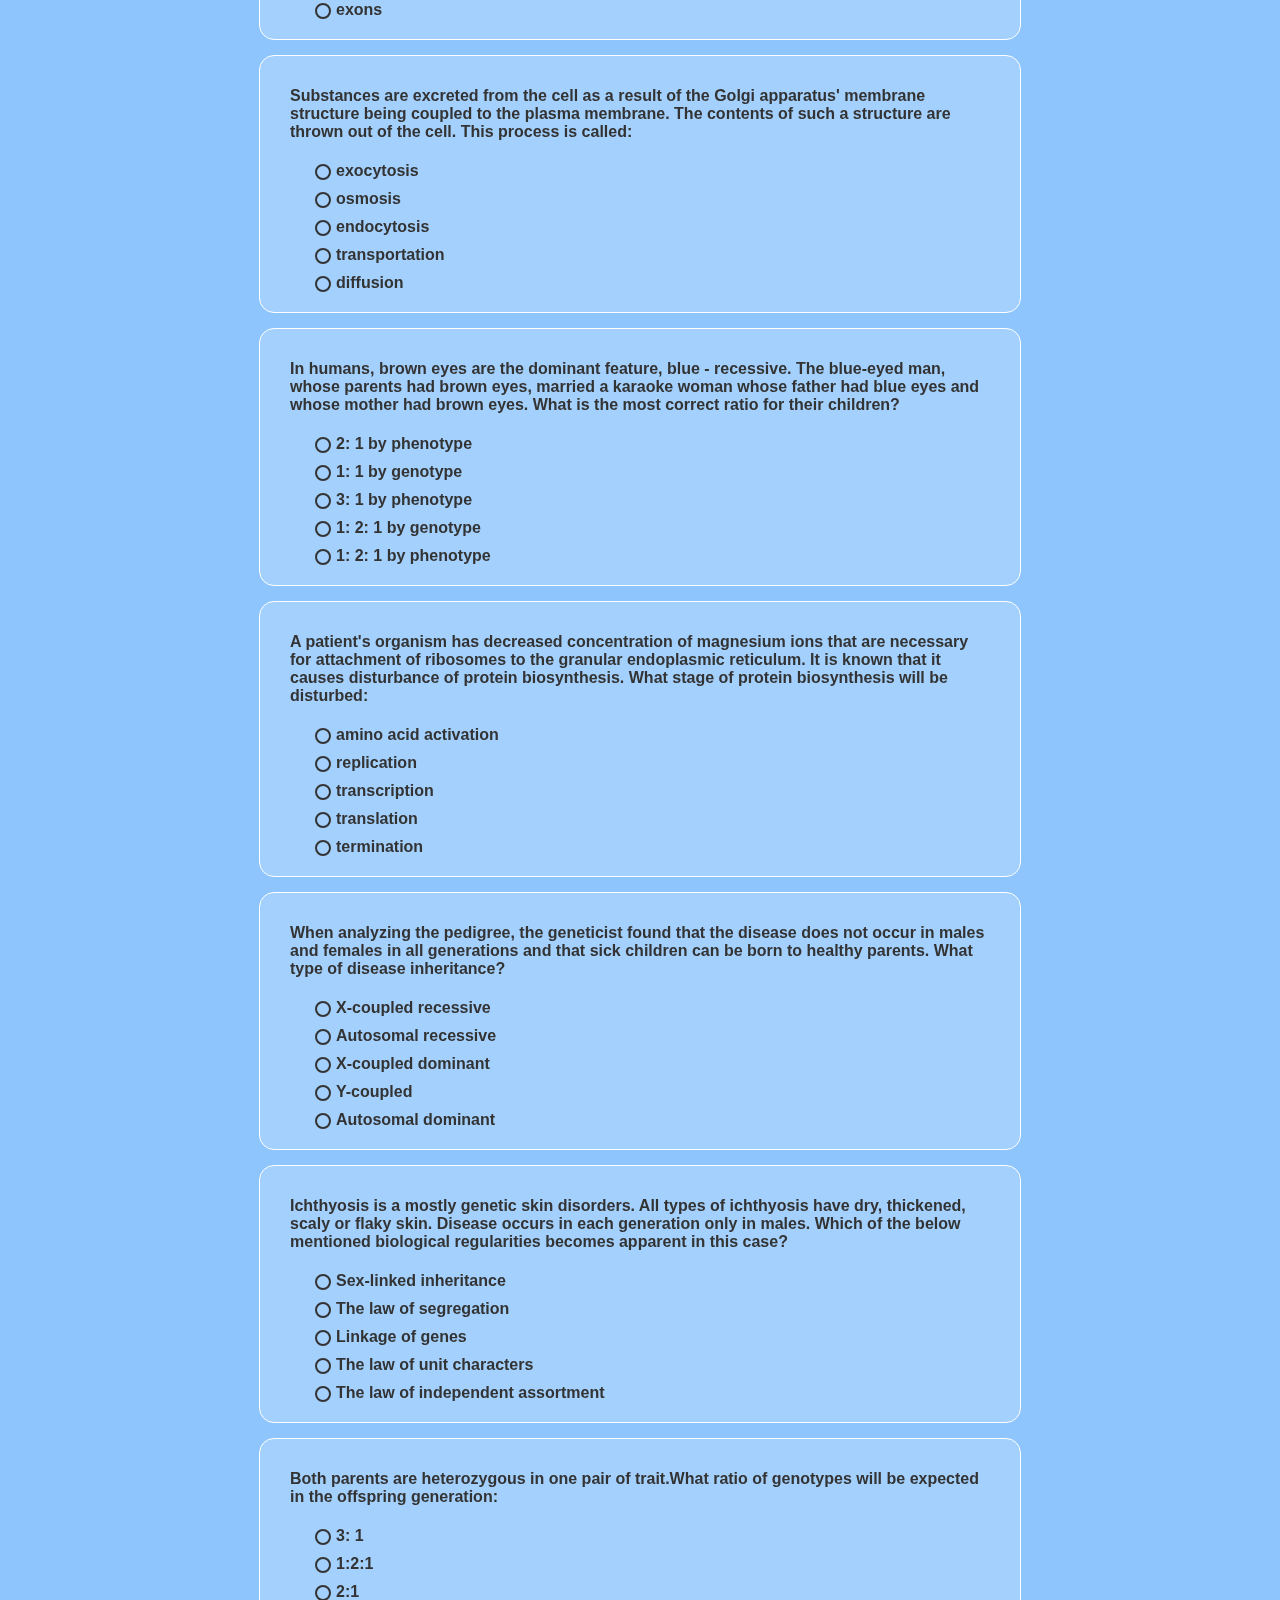
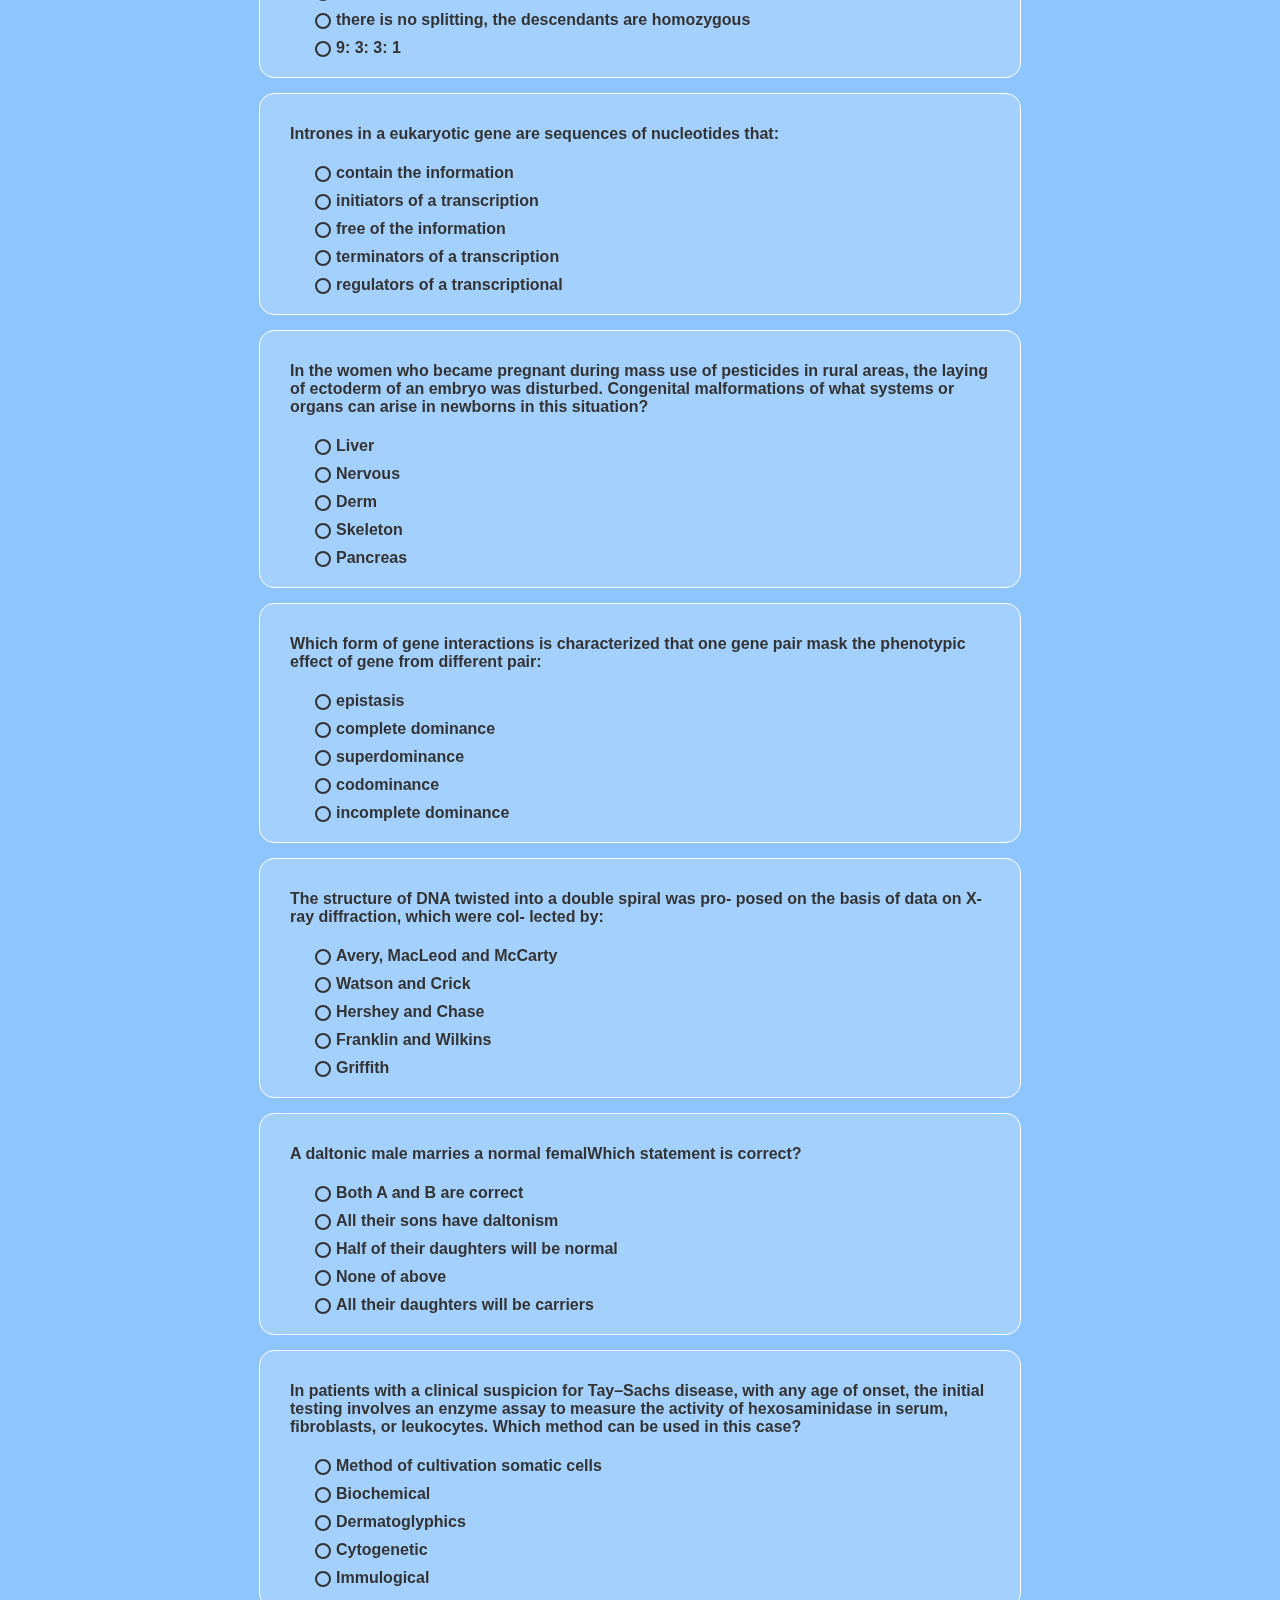
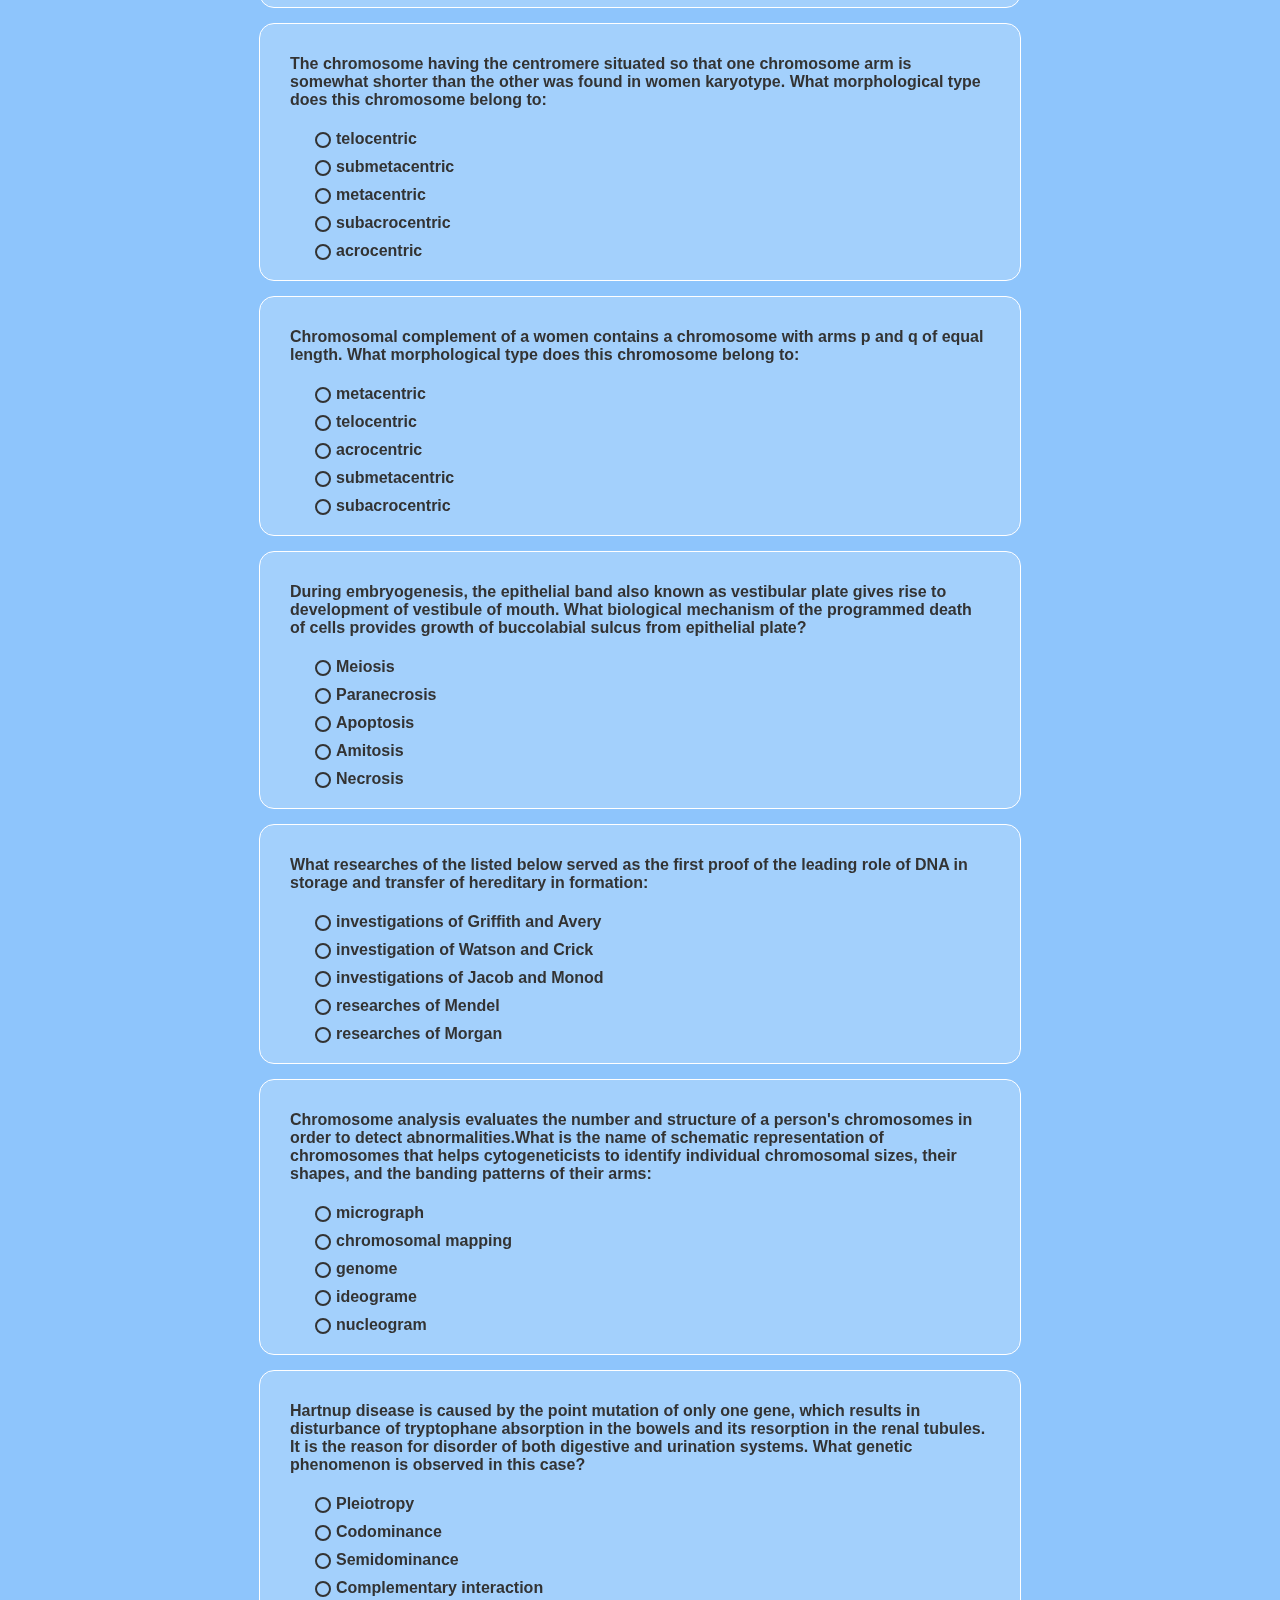
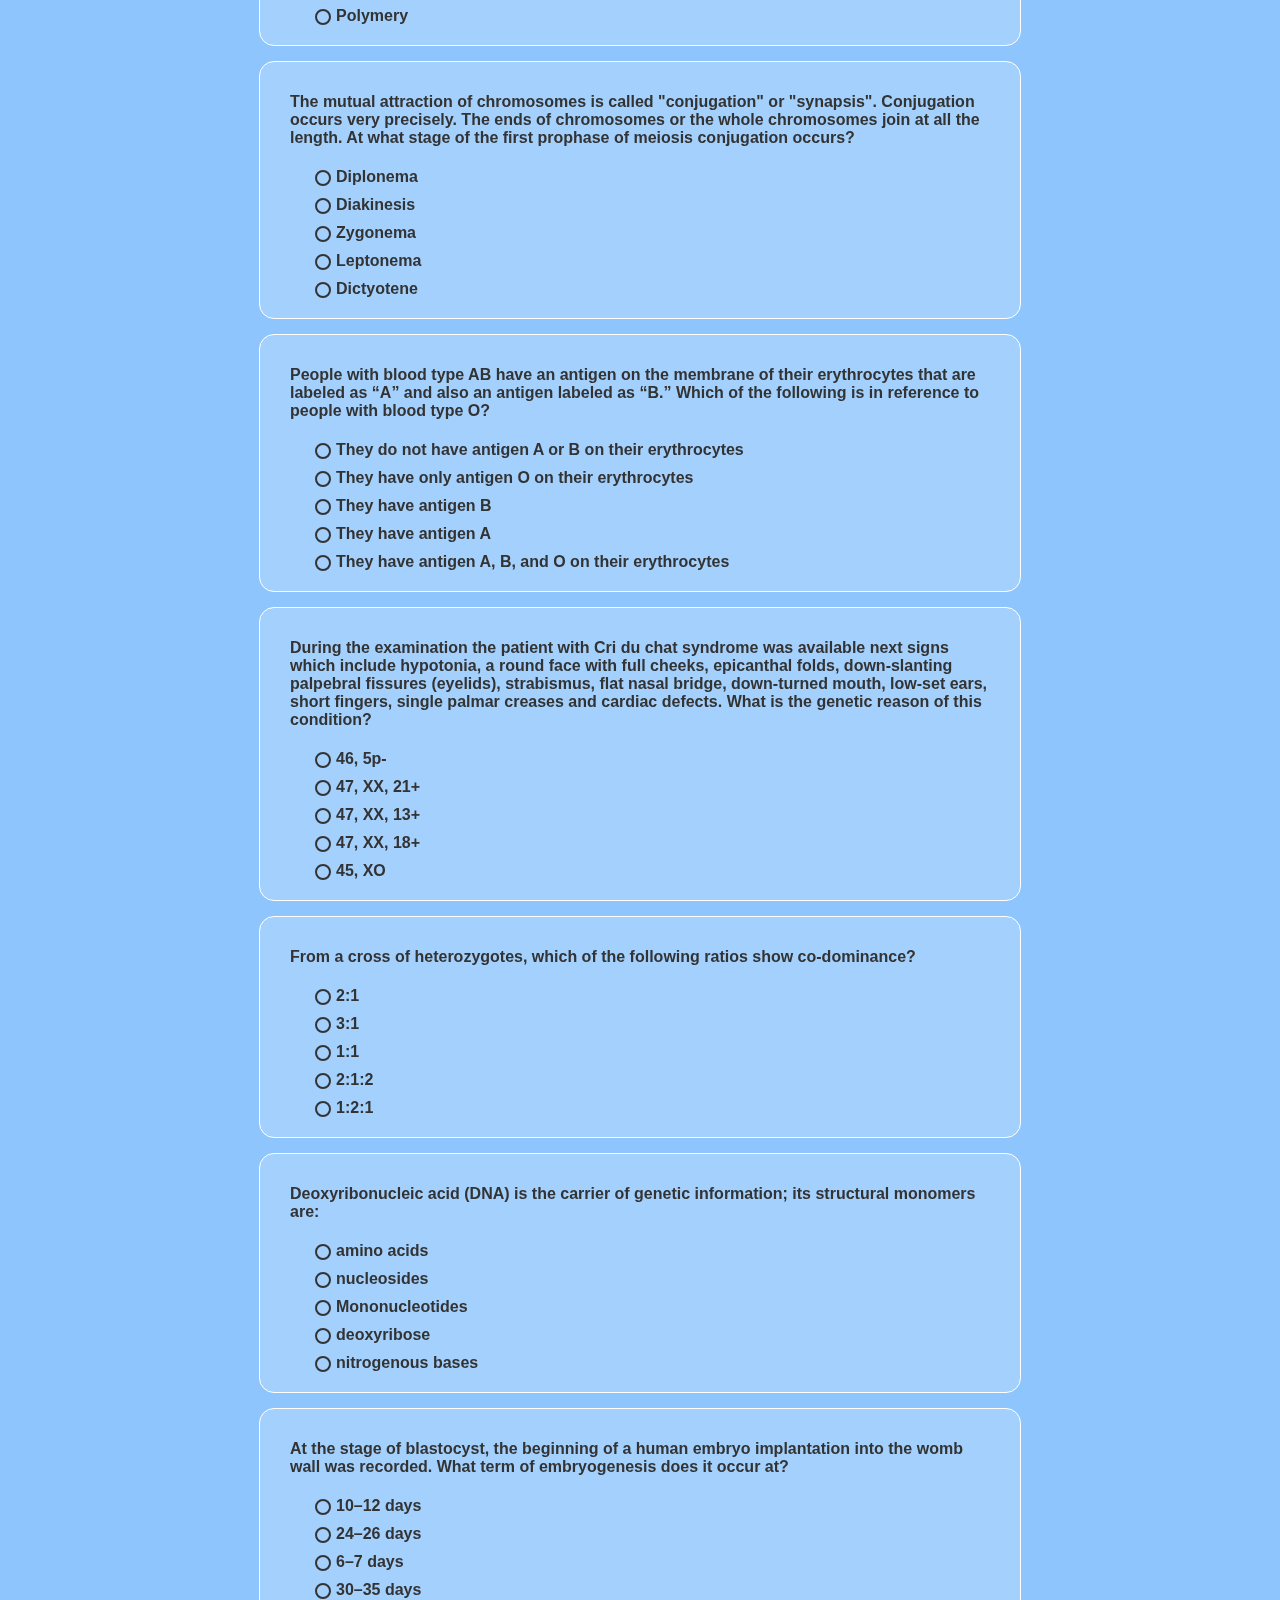
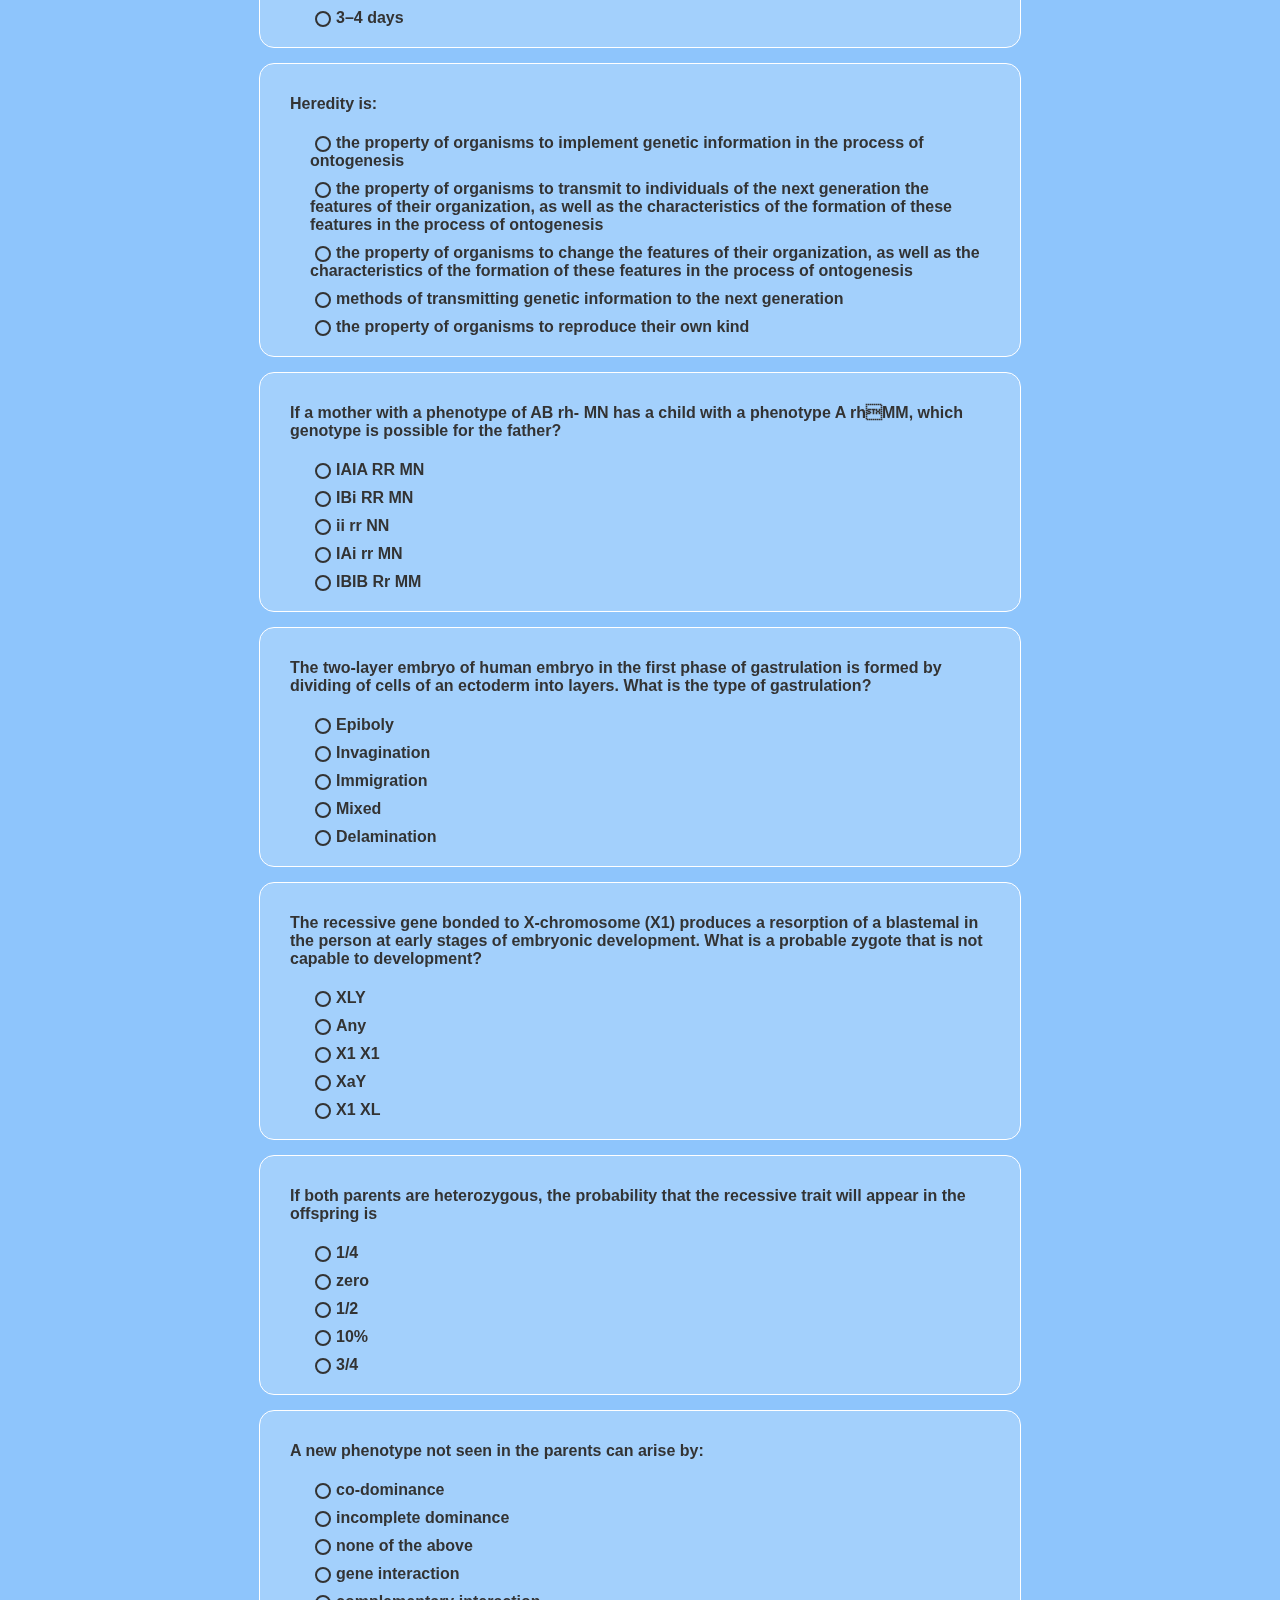
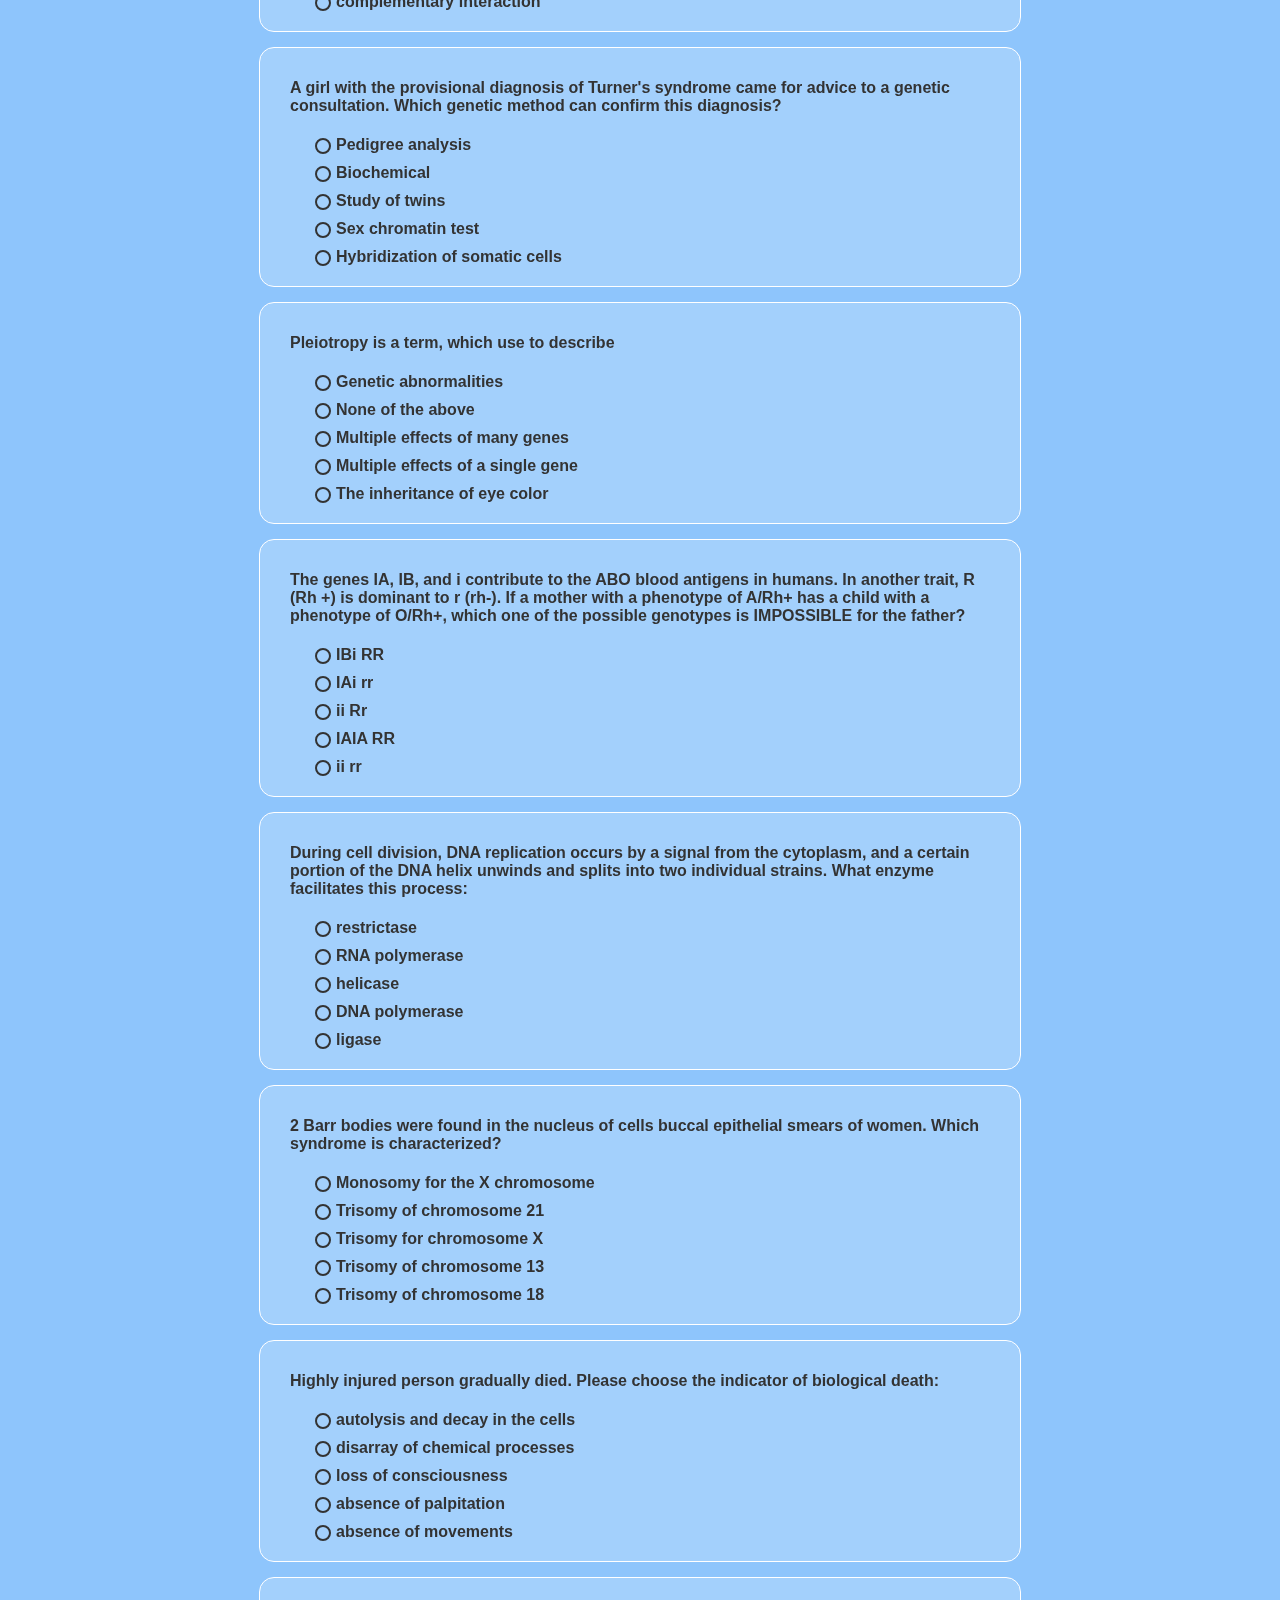
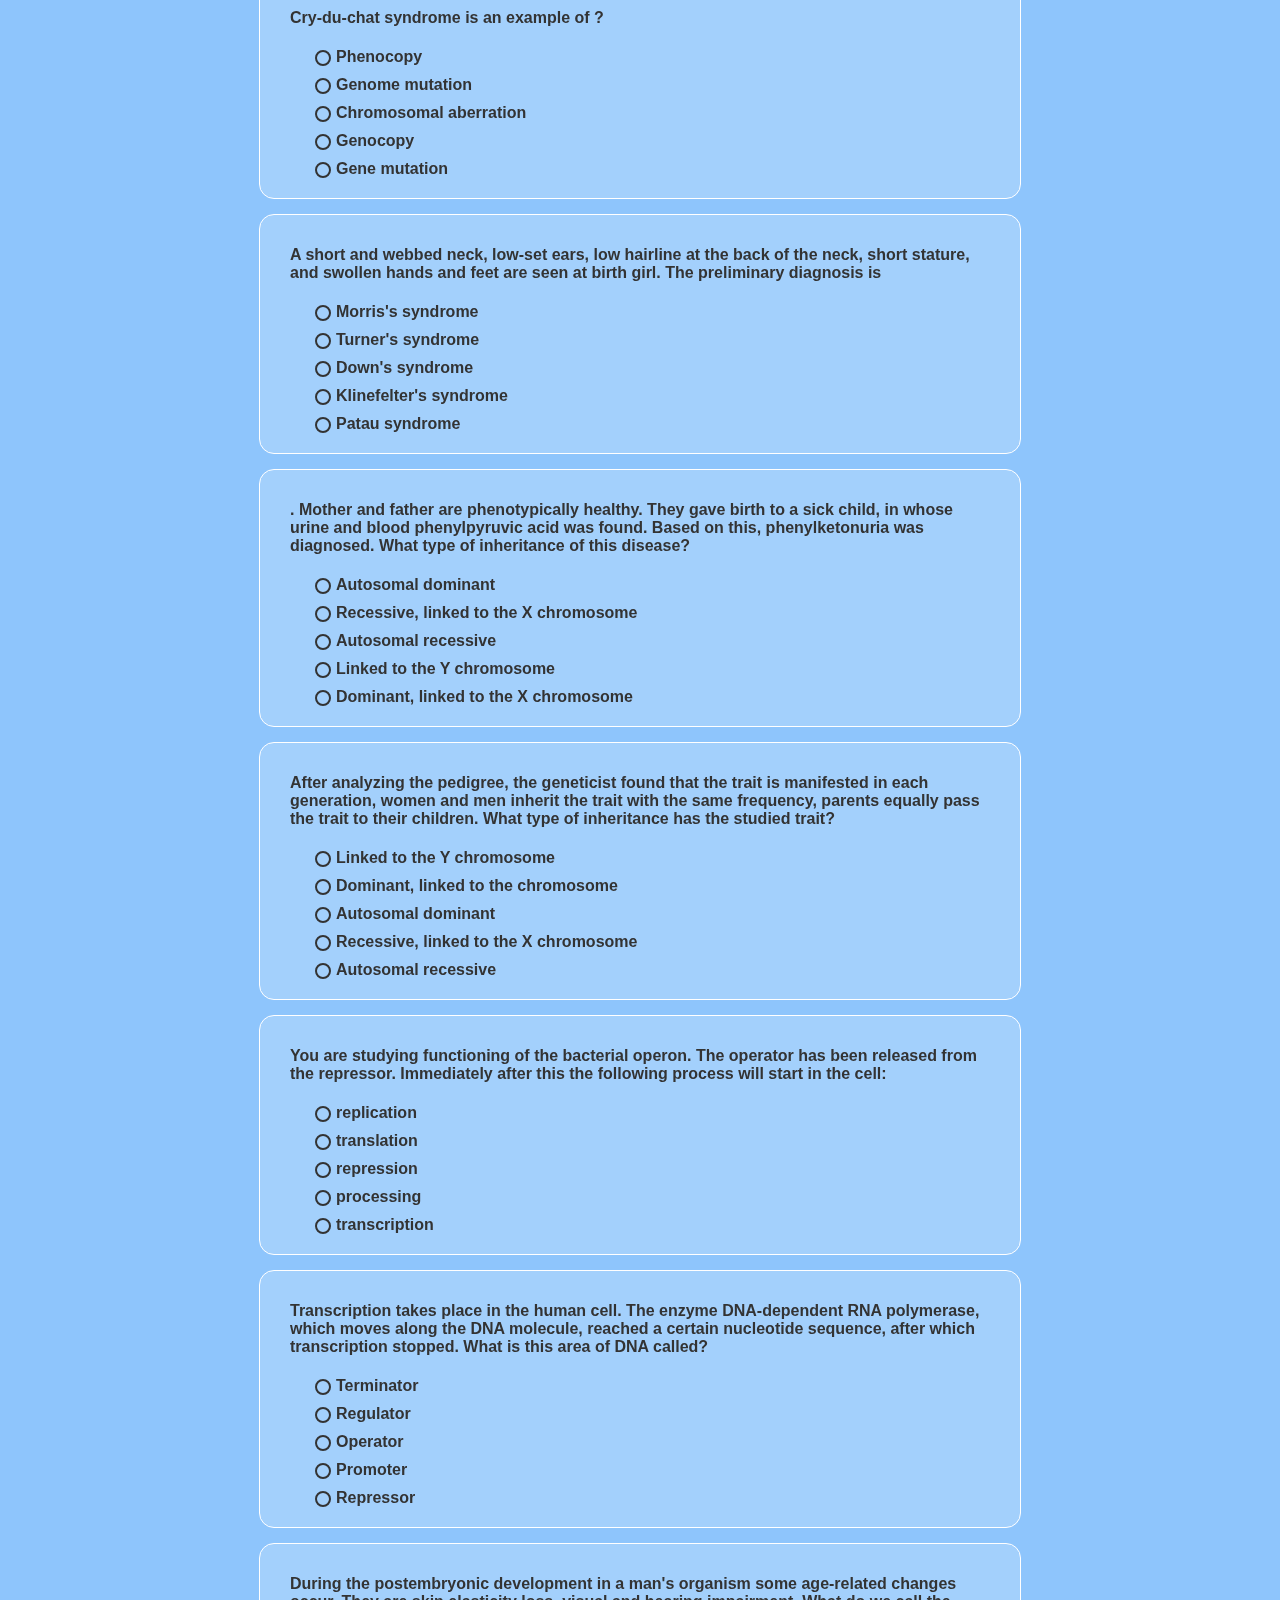
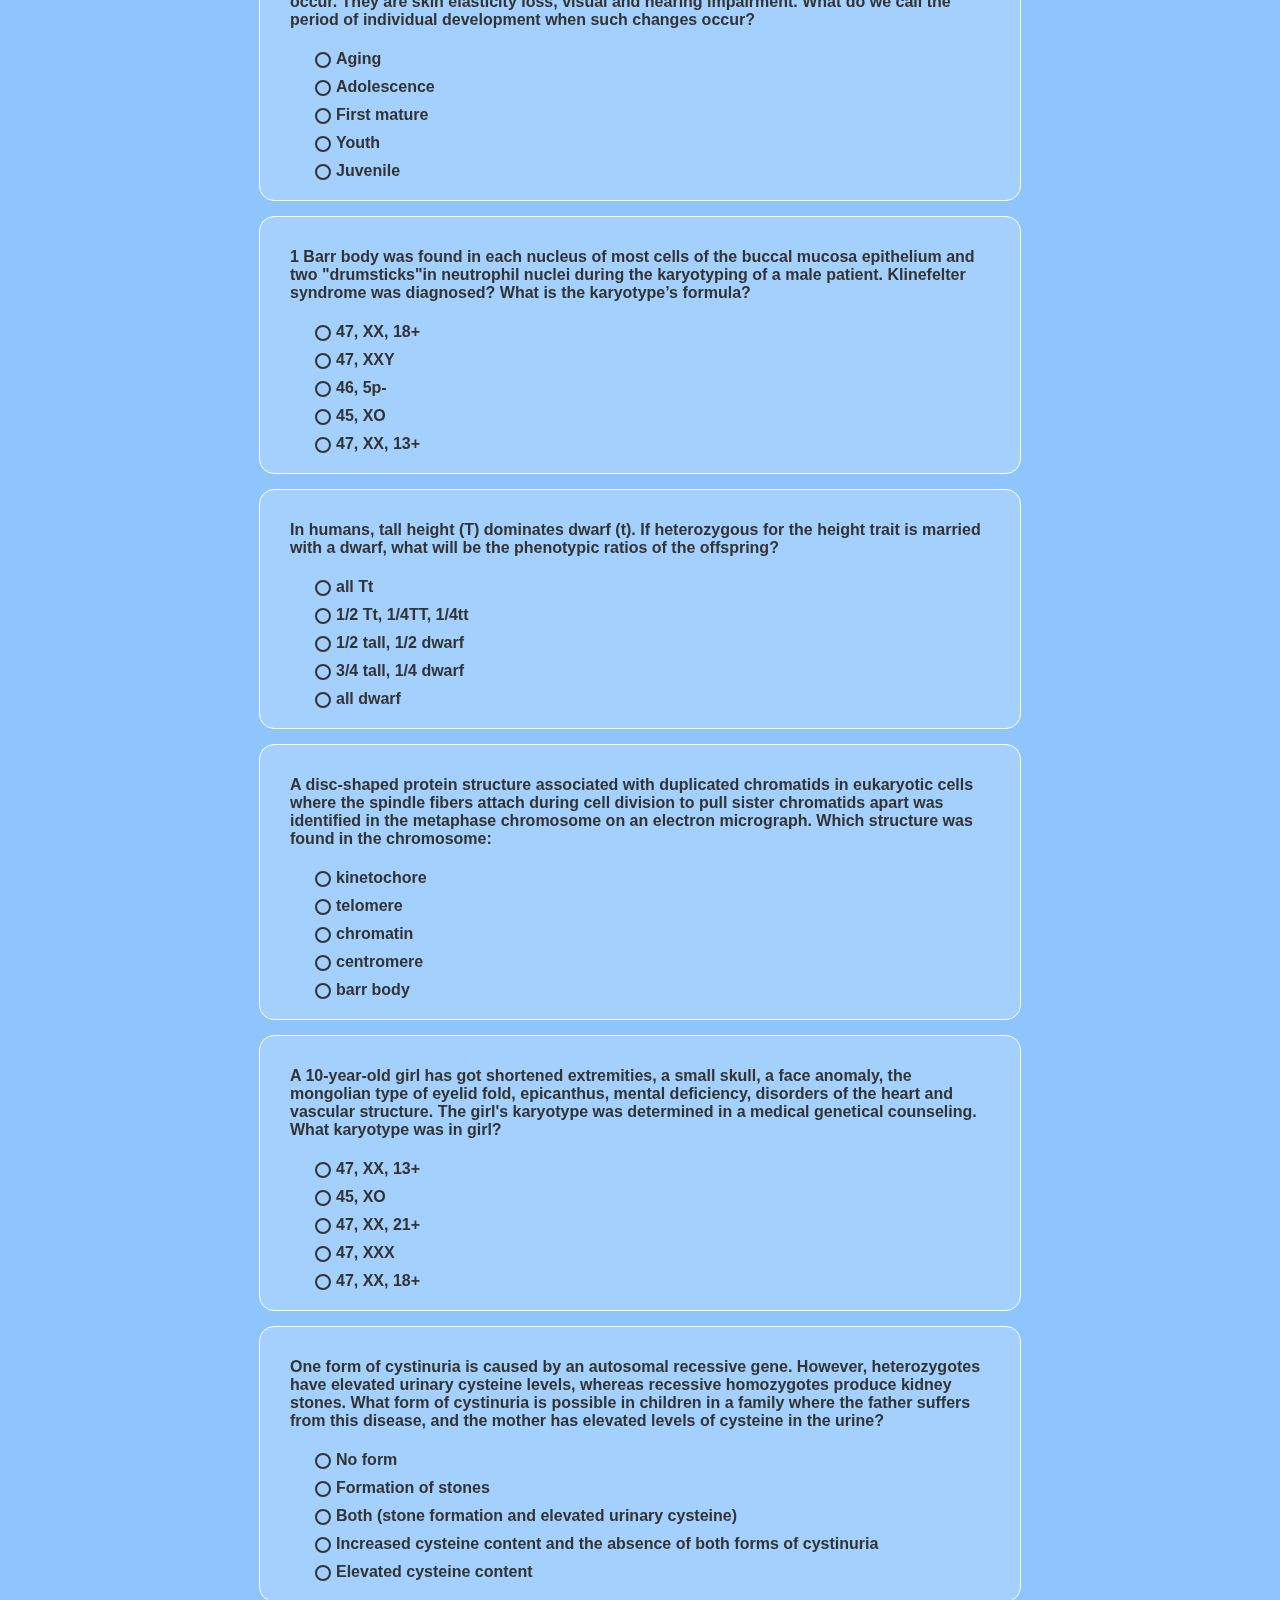
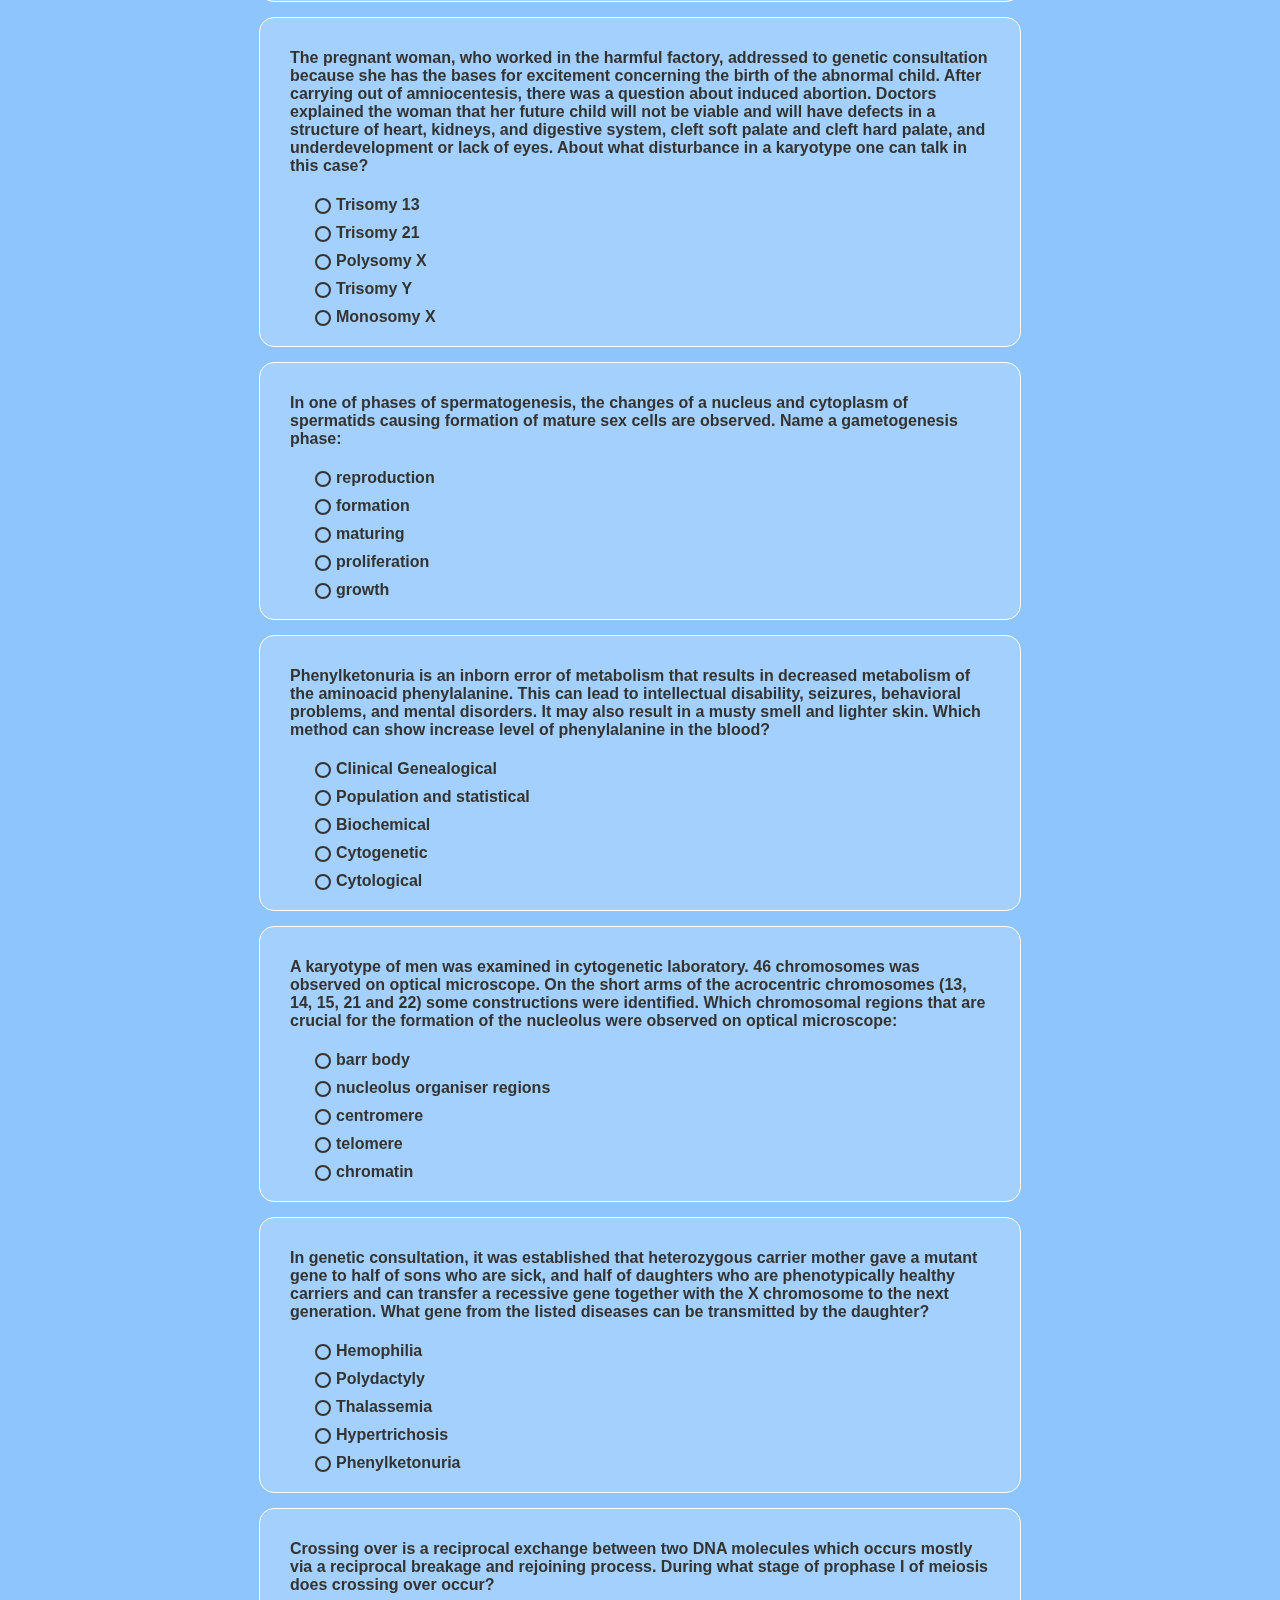
<file: English.html>
<!DOCTYPE html>
<html lang="uk">
<head>
    <meta charset="UTF-8">
    <meta name="viewport" content="width=device-width, initial-scale=1.0">
    <title>Тест</title>
    <link rel="stylesheet" href="style.css">
</head>
<body>
    <div class="container">
        <div id="test-container"></div>
        <div class="result" id="result"></div>
        <button class="submit" onclick="submitTest()">Перевірити результат</button>
        <button class="down" onclick="scrollToBottom()">▼</button>
    </div>

    <script>
        function scrollToBottom() {
            window.scrollTo({
                top: document.body.scrollHeight,
                behavior: 'smooth' // Плавна прокрутка
            });
        }

        let shuffledTest = []; // Глобальна змінна для збереження перемішаного тесту
    
        async function fetchTestData() {
            try {
                const response = await fetch('English1.txt');
                const data = await response.text();
                return parseTestData(data);
            } catch (error) {
                console.error("Помилка завантаження тесту:", error);
                return [];
            }
        }

        function parseTestData(data) {
            const questions = [];
            const lines = data.split('\n');
            let currentQuestion = null;

            for (const line of lines) {
                if (line.trim() === '--------------------' || line.trim() === '-------------------') {
                    continue;
                }

                // New question starts when no line starts with '+' or '-'
                if (!line.trim().startsWith('+') && !line.trim().startsWith('-') && line.trim().length > 0) {
                    if (currentQuestion) questions.push(currentQuestion);  
                    currentQuestion = {
                        question: line.trim(),
                        answers: [],
                        correctAnswer: null
                    };
                }
                // Check if line starts with '+' (correct answer)
                else if (line.trim().startsWith('+')) {
                    const answer = line.trim().substring(2).trim(); // Remove '+'
                    if (answer !== '_') { // Check for answer with only underscores
                        currentQuestion.correctAnswer = answer;
                        currentQuestion.answers.push(answer);
                    }
                }
                // Any line that's not a correct answer is just an option
                else if (line.trim().startsWith('-')) {
                    const answer = line.trim().substring(2).trim(); // Remove '-'
                    if (answer !== '_') { // Check for answer with only underscores
                        currentQuestion.answers.push(answer);
                    }
                }
            }
    
            if (currentQuestion) questions.push(currentQuestion);  
            return questions;
        }

        function shuffleArray(arr) {
            return arr.sort(() => Math.random() - 0.5);
        }

        function shuffleTestData(test) {
            const shuffledQuestions = shuffleArray(test);
            
            shuffledQuestions.forEach(question => {
                question.answers = shuffleArray(question.answers);
            });

            return shuffledQuestions;
        }

        async function displayTest() {
            const test = await fetchTestData();
            shuffledTest = shuffleTestData(test);  // Перемішуємо та зберігаємо в глобальну змінну
            const container = document.getElementById('test-container');
            container.innerHTML = '';

            shuffledTest.forEach((item, index) => {
                const questionDiv = document.createElement('div');
                questionDiv.classList.add('question');

                const questionTitle = document.createElement('p');
                questionTitle.innerText = item.question;
                questionDiv.appendChild(questionTitle);

                const answersDiv = document.createElement('div');
                answersDiv.classList.add('answers');

                item.answers.forEach((answer, answerIndex) => {
                    if (answer !== '_') { // Skip answers that are only underscores
                        const label = document.createElement('label');
                        const input = document.createElement('input');
                        input.type = 'radio';
                        input.name = `question${index}`;
                        input.value = answer;

                        input.addEventListener('change', () => showFeedback(input, item, questionDiv));

                        label.appendChild(input);
                        label.appendChild(document.createTextNode(answer));
                        answersDiv.appendChild(label);
                    }
                });

                questionDiv.appendChild(answersDiv);
                container.appendChild(questionDiv);
            });
        }

        function showFeedback(input, item, questionDiv) {
            const feedbackDiv = document.createElement('div');
            feedbackDiv.classList.add('feedback');

            const isCorrect = input.value === item.correctAnswer;
            if (isCorrect) {
                feedbackDiv.classList.add('correct');
                feedbackDiv.innerText = "Правильна відповідь!";
            } else {
                feedbackDiv.classList.add('incorrect');
                feedbackDiv.innerText = `Неправильна відповідь. Правильна: ${item.correctAnswer}`;
            }

            const existingFeedback = questionDiv.querySelector('.feedback');
            if (existingFeedback) {
                existingFeedback.remove();
            }
            questionDiv.appendChild(feedbackDiv);
        }

        function submitTest() {
            let score = 0;
            const container = document.getElementById('test-container');
            container.querySelectorAll('.feedback').forEach(f => f.remove());

            shuffledTest.forEach((item, index) => {
                const selectedAnswer = document.querySelector(`input[name="question${index}"]:checked`);
                const feedbackDiv = document.createElement('div');
                feedbackDiv.classList.add('feedback');

                if (selectedAnswer) {
                    const isCorrect = selectedAnswer.value === item.correctAnswer;
                    if (isCorrect) {
                        feedbackDiv.classList.add('correct');
                        feedbackDiv.innerText = "Правильна відповідь!";
                        score++;
                    } else {
                        feedbackDiv.classList.add('incorrect');
                        feedbackDiv.innerText = `Неправильна відповідь. Правильна: ${item.correctAnswer}`;
                    }
                } else {
                    feedbackDiv.classList.add('incorrect');
                    feedbackDiv.innerText = `Не вибрано відповідь. Правильна: ${item.correctAnswer}`;
                }

                const questionDiv = container.querySelectorAll('.question')[index];
                questionDiv.appendChild(feedbackDiv);
            });

            const resultDiv = document.getElementById('result');
            resultDiv.innerText = `Ваш результат: ${score} з ${shuffledTest.length}`;
        }

        displayTest();
    </script>
</body>
</html>
</file>
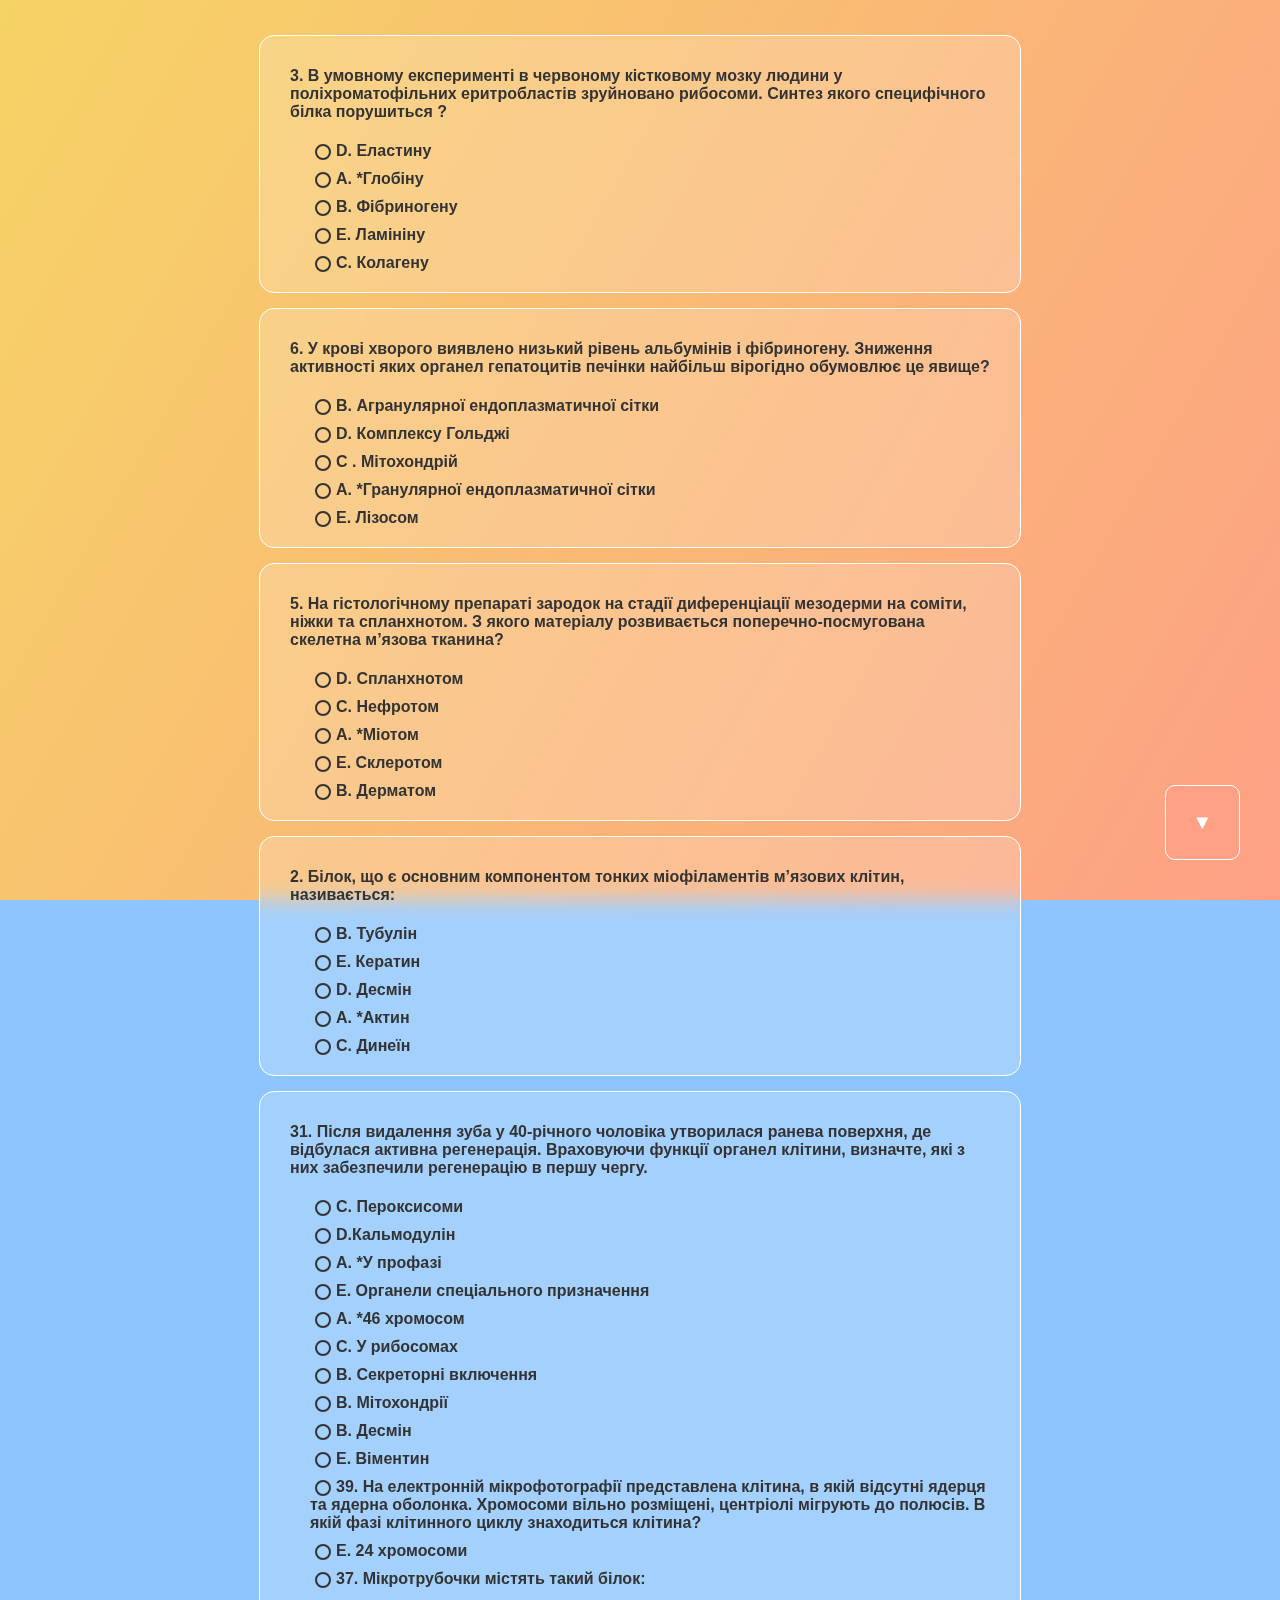
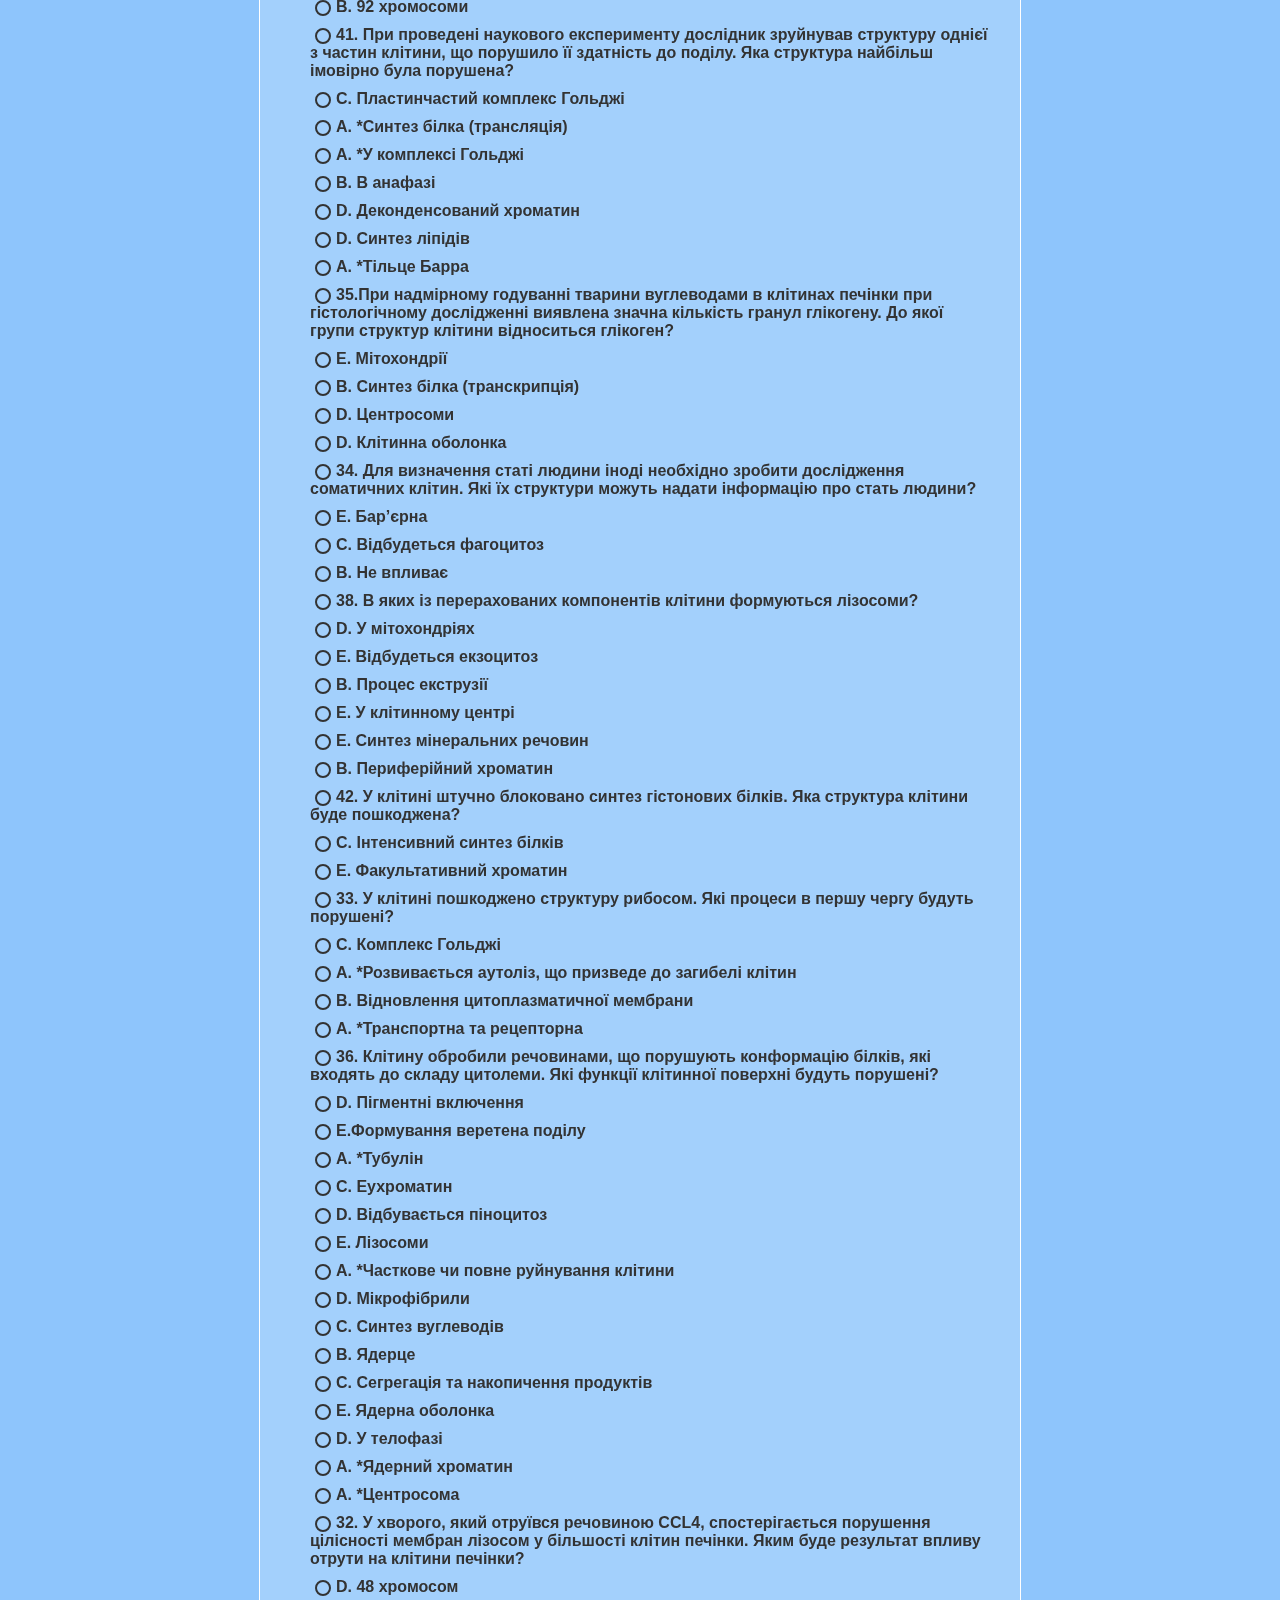
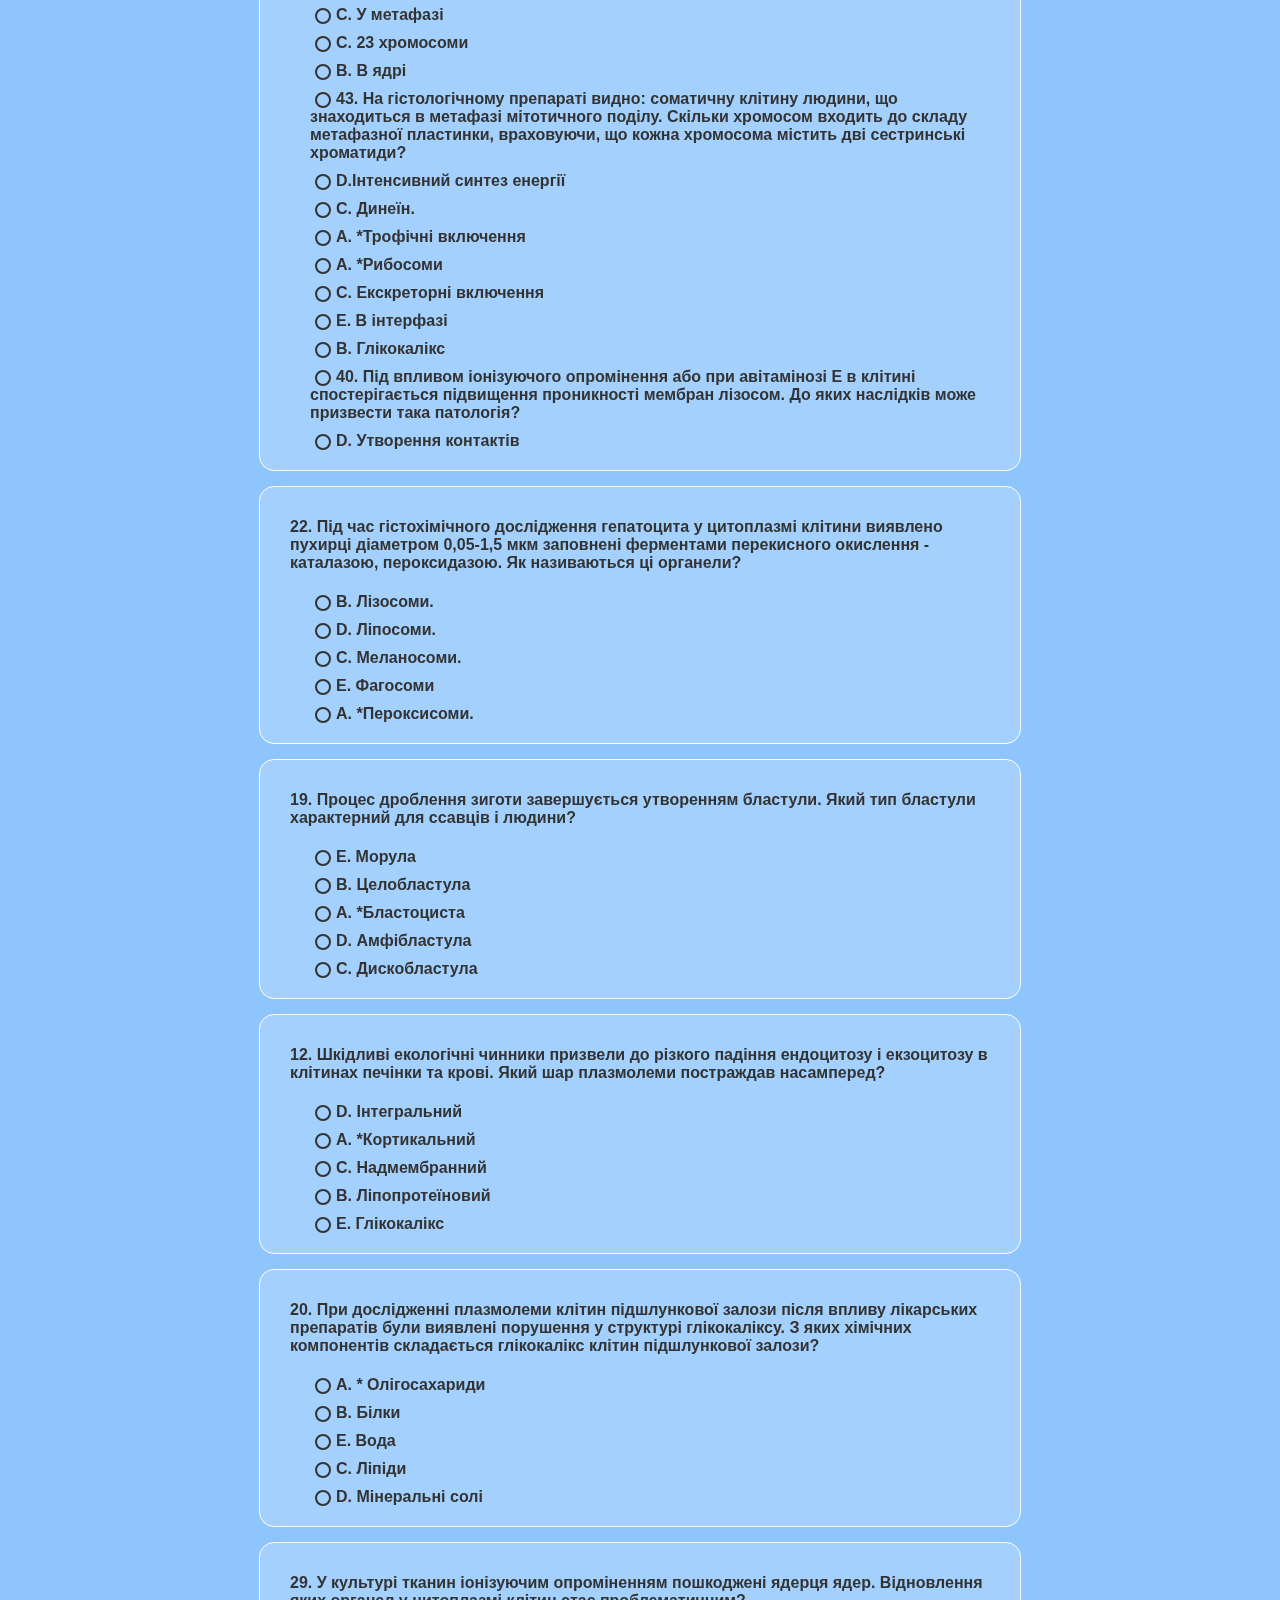
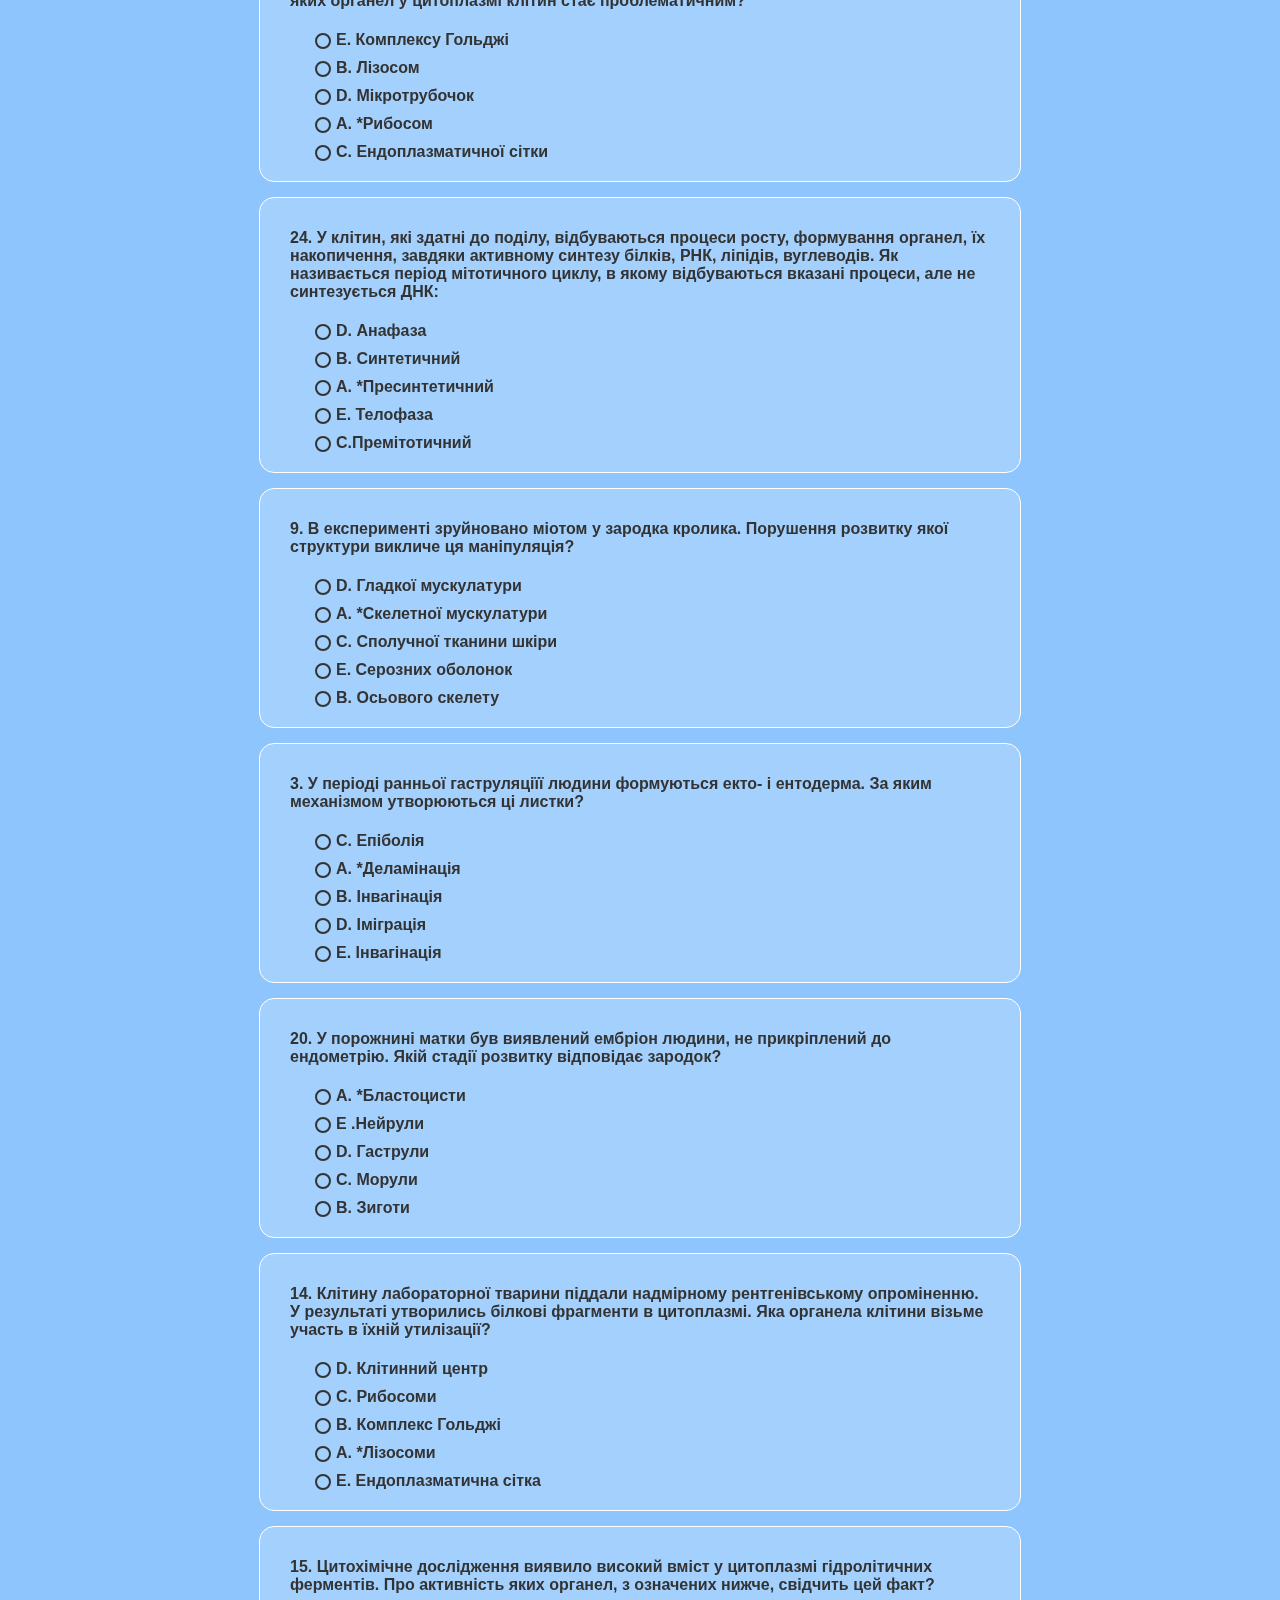
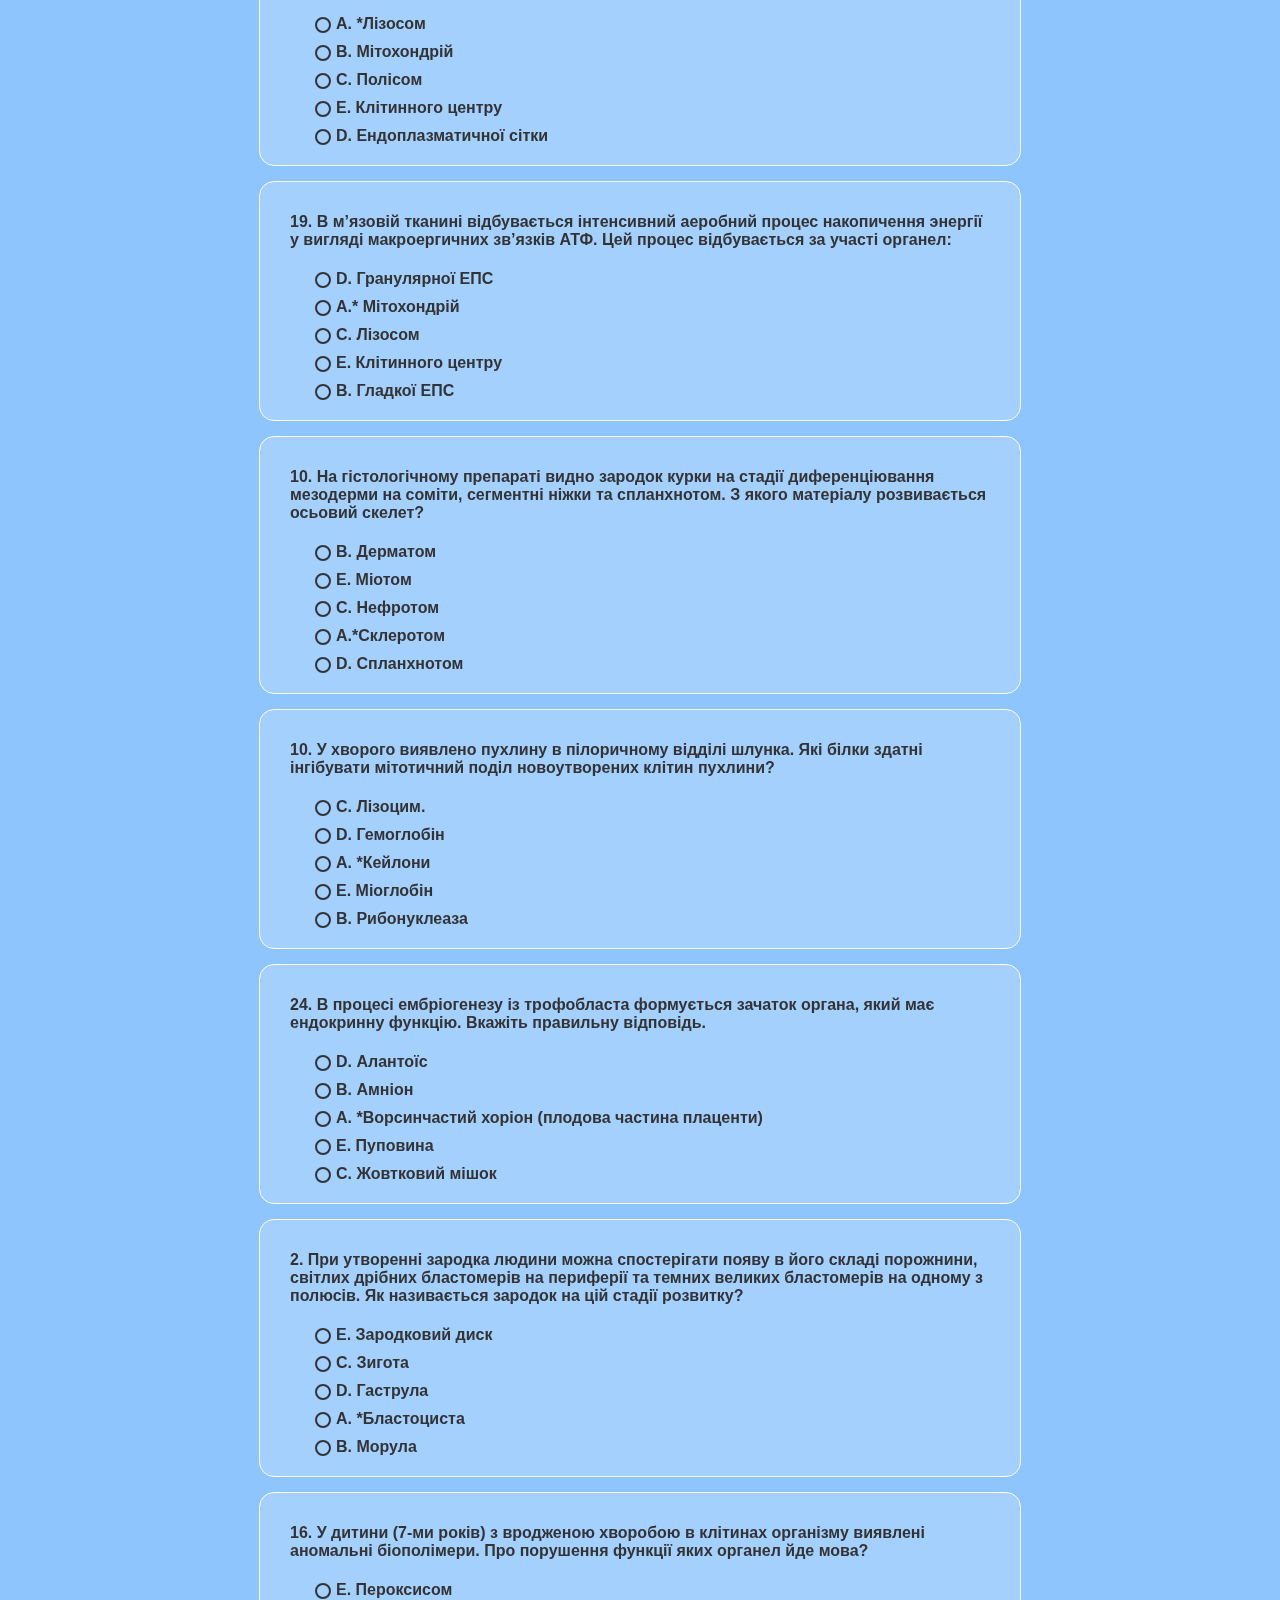
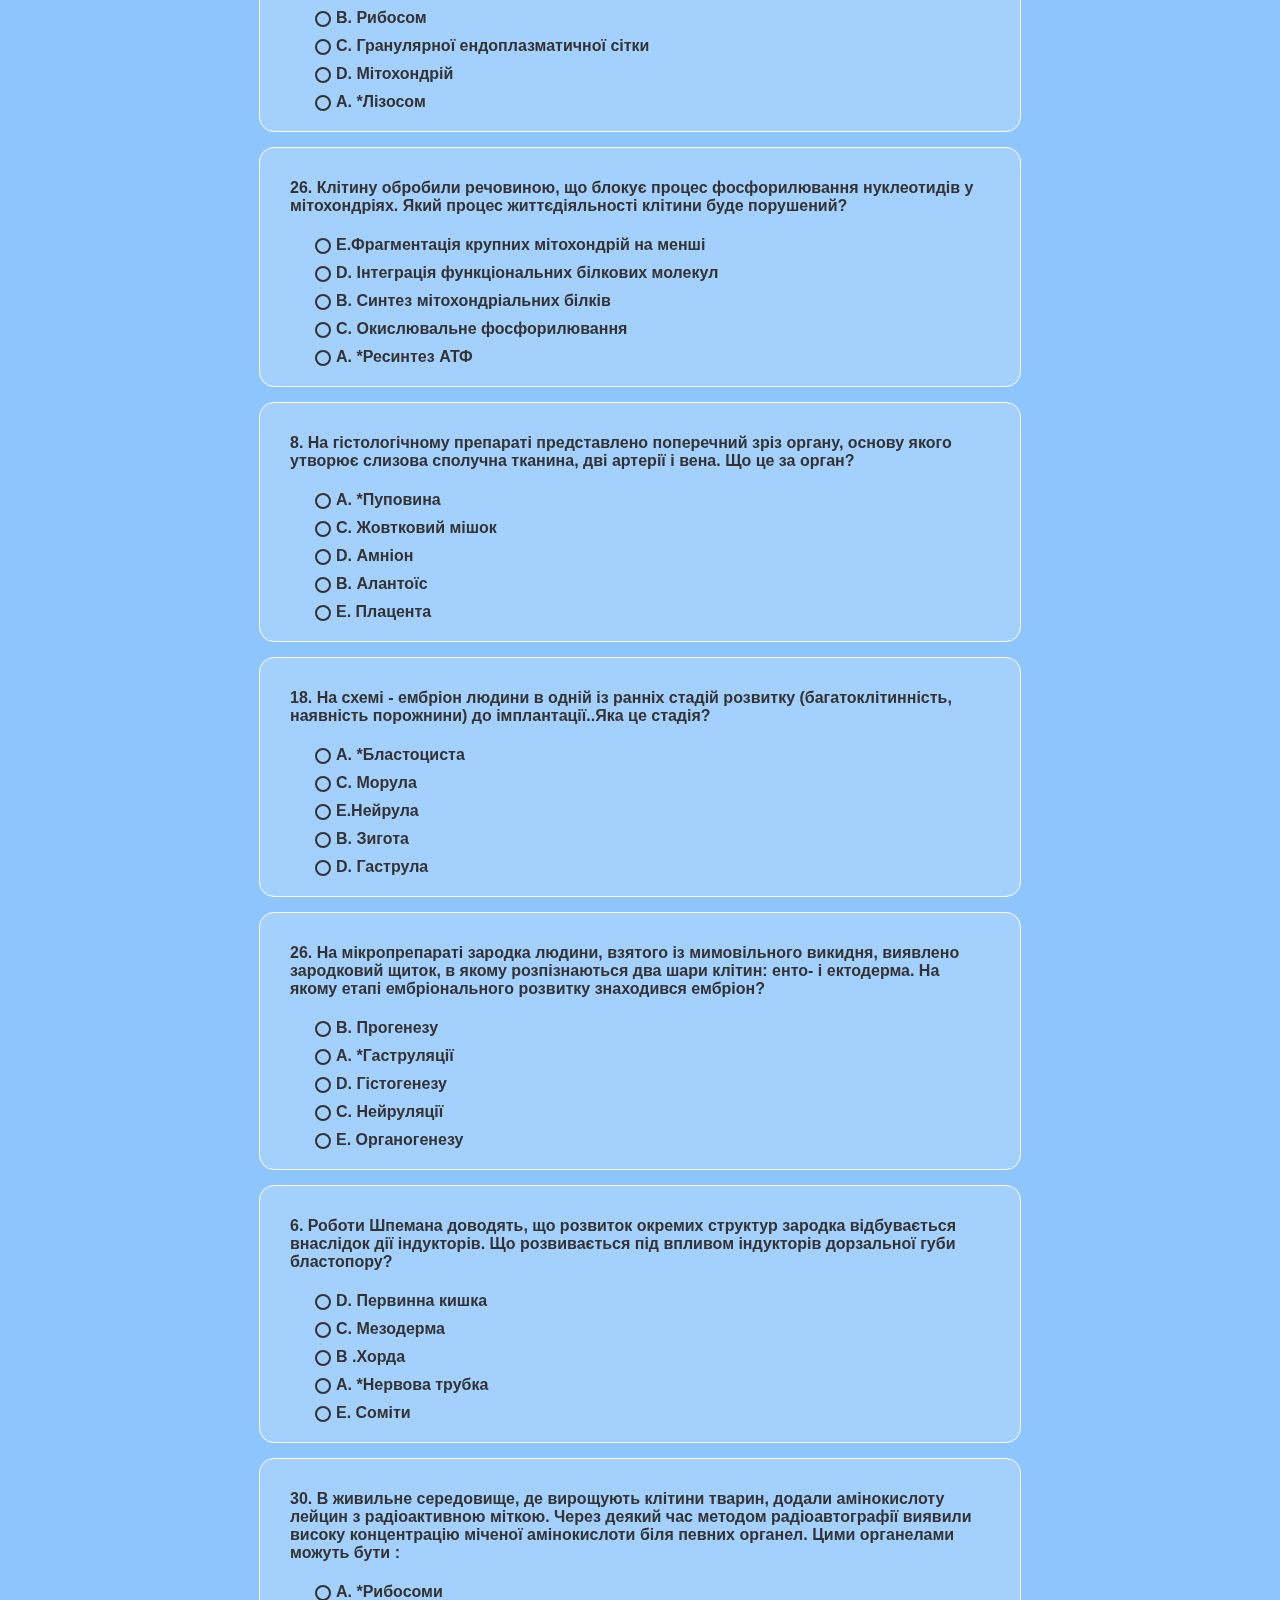
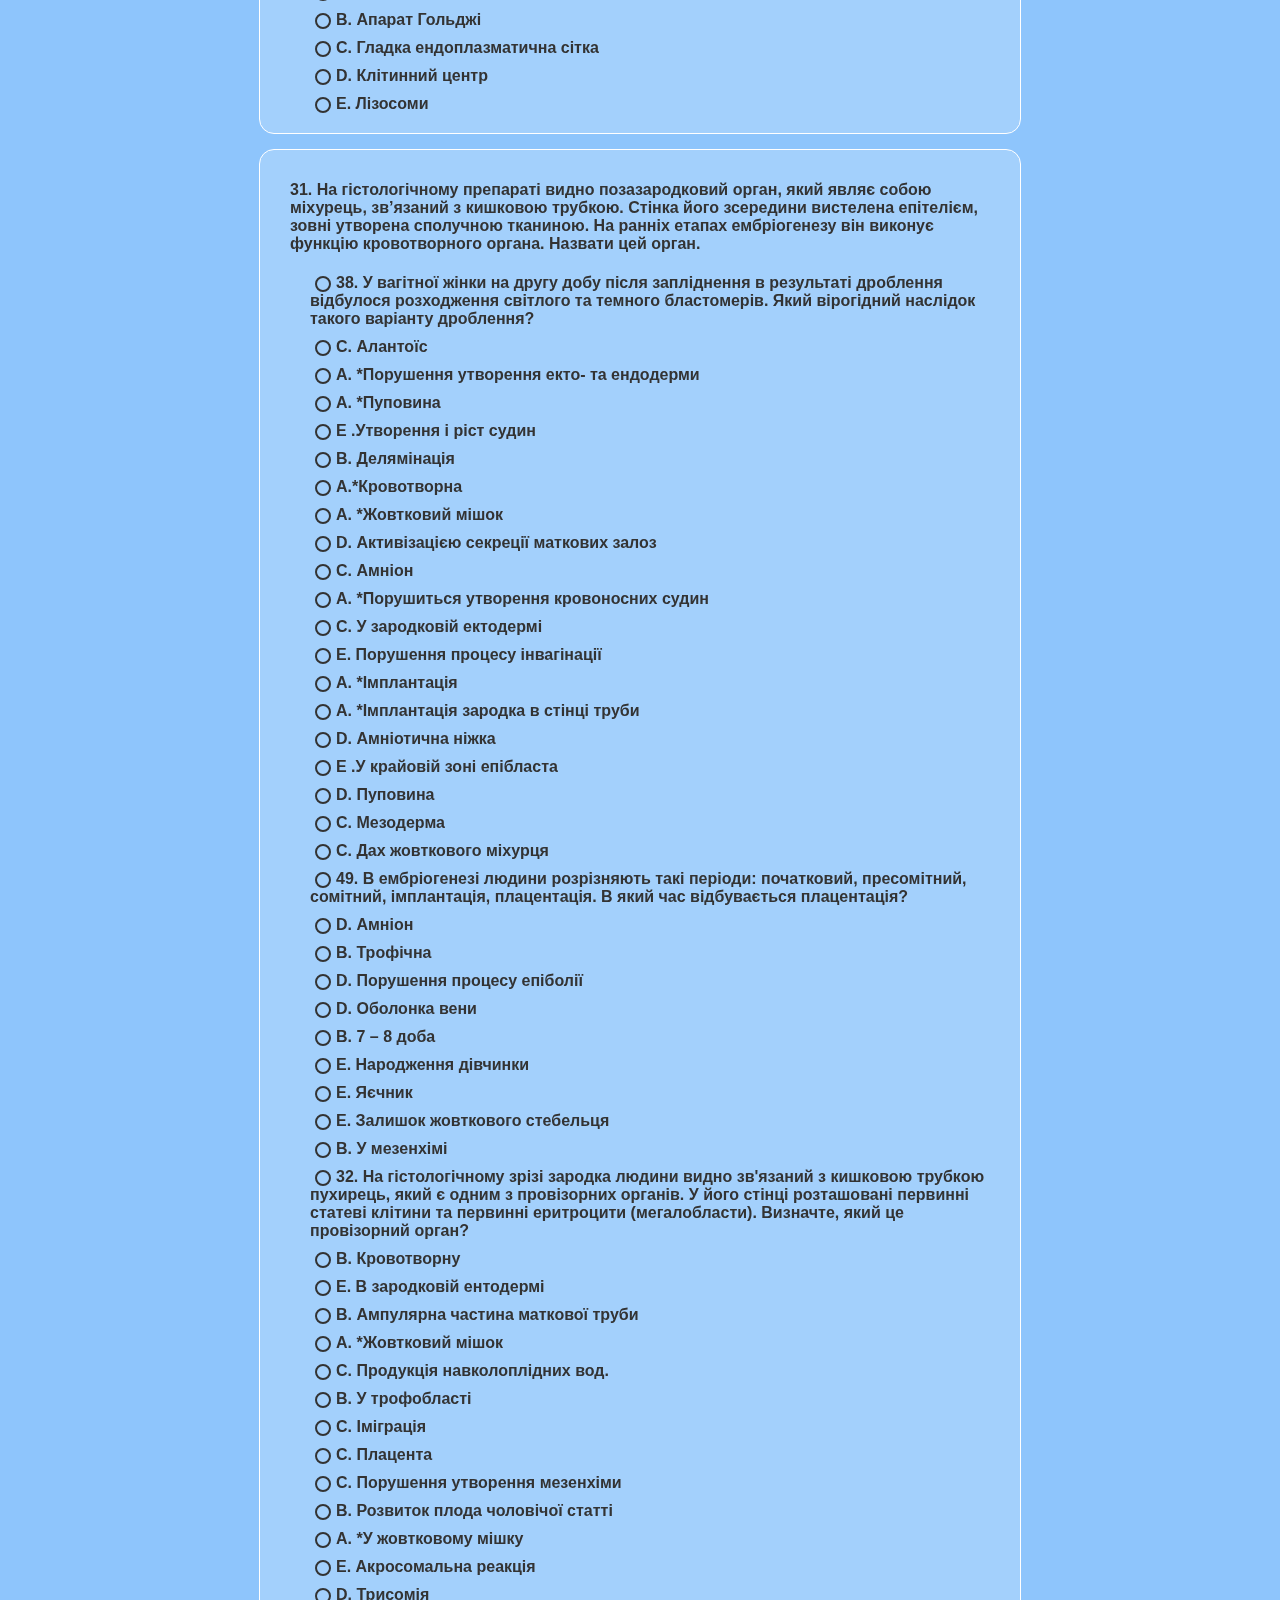
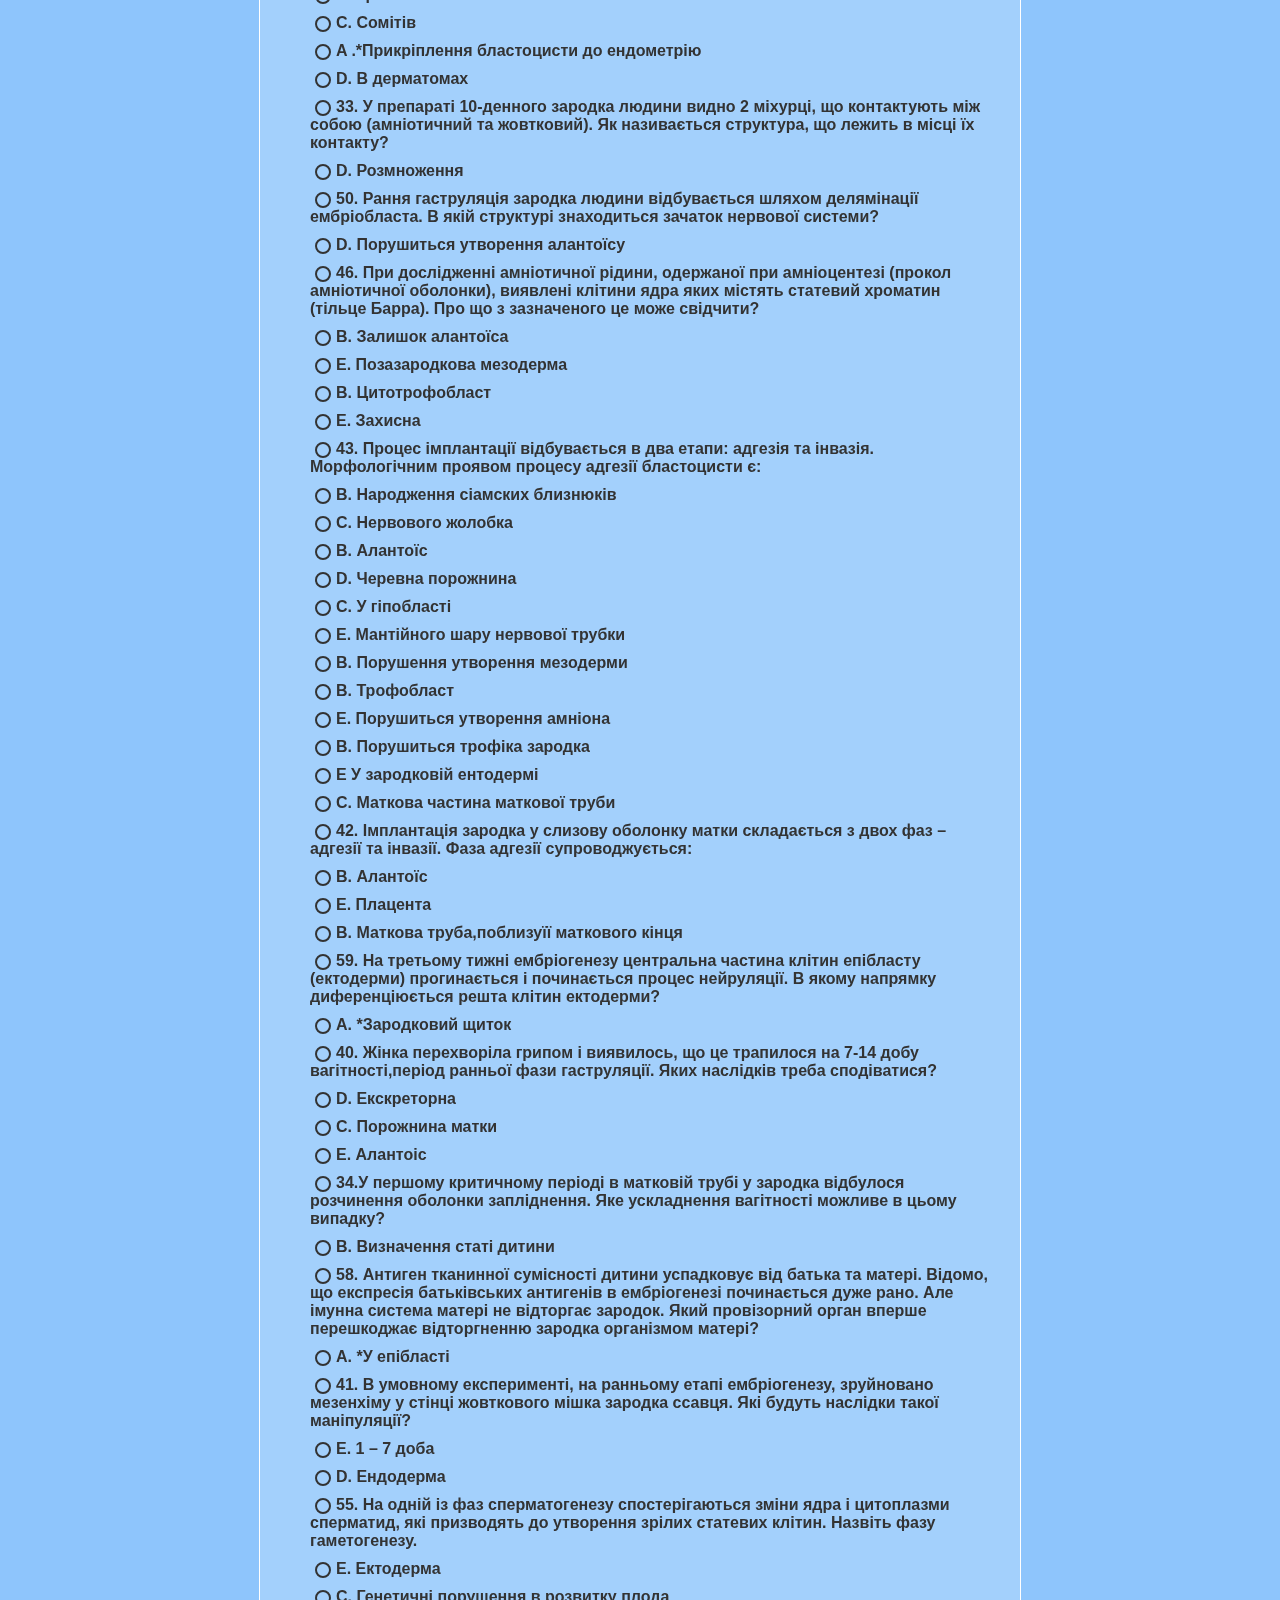
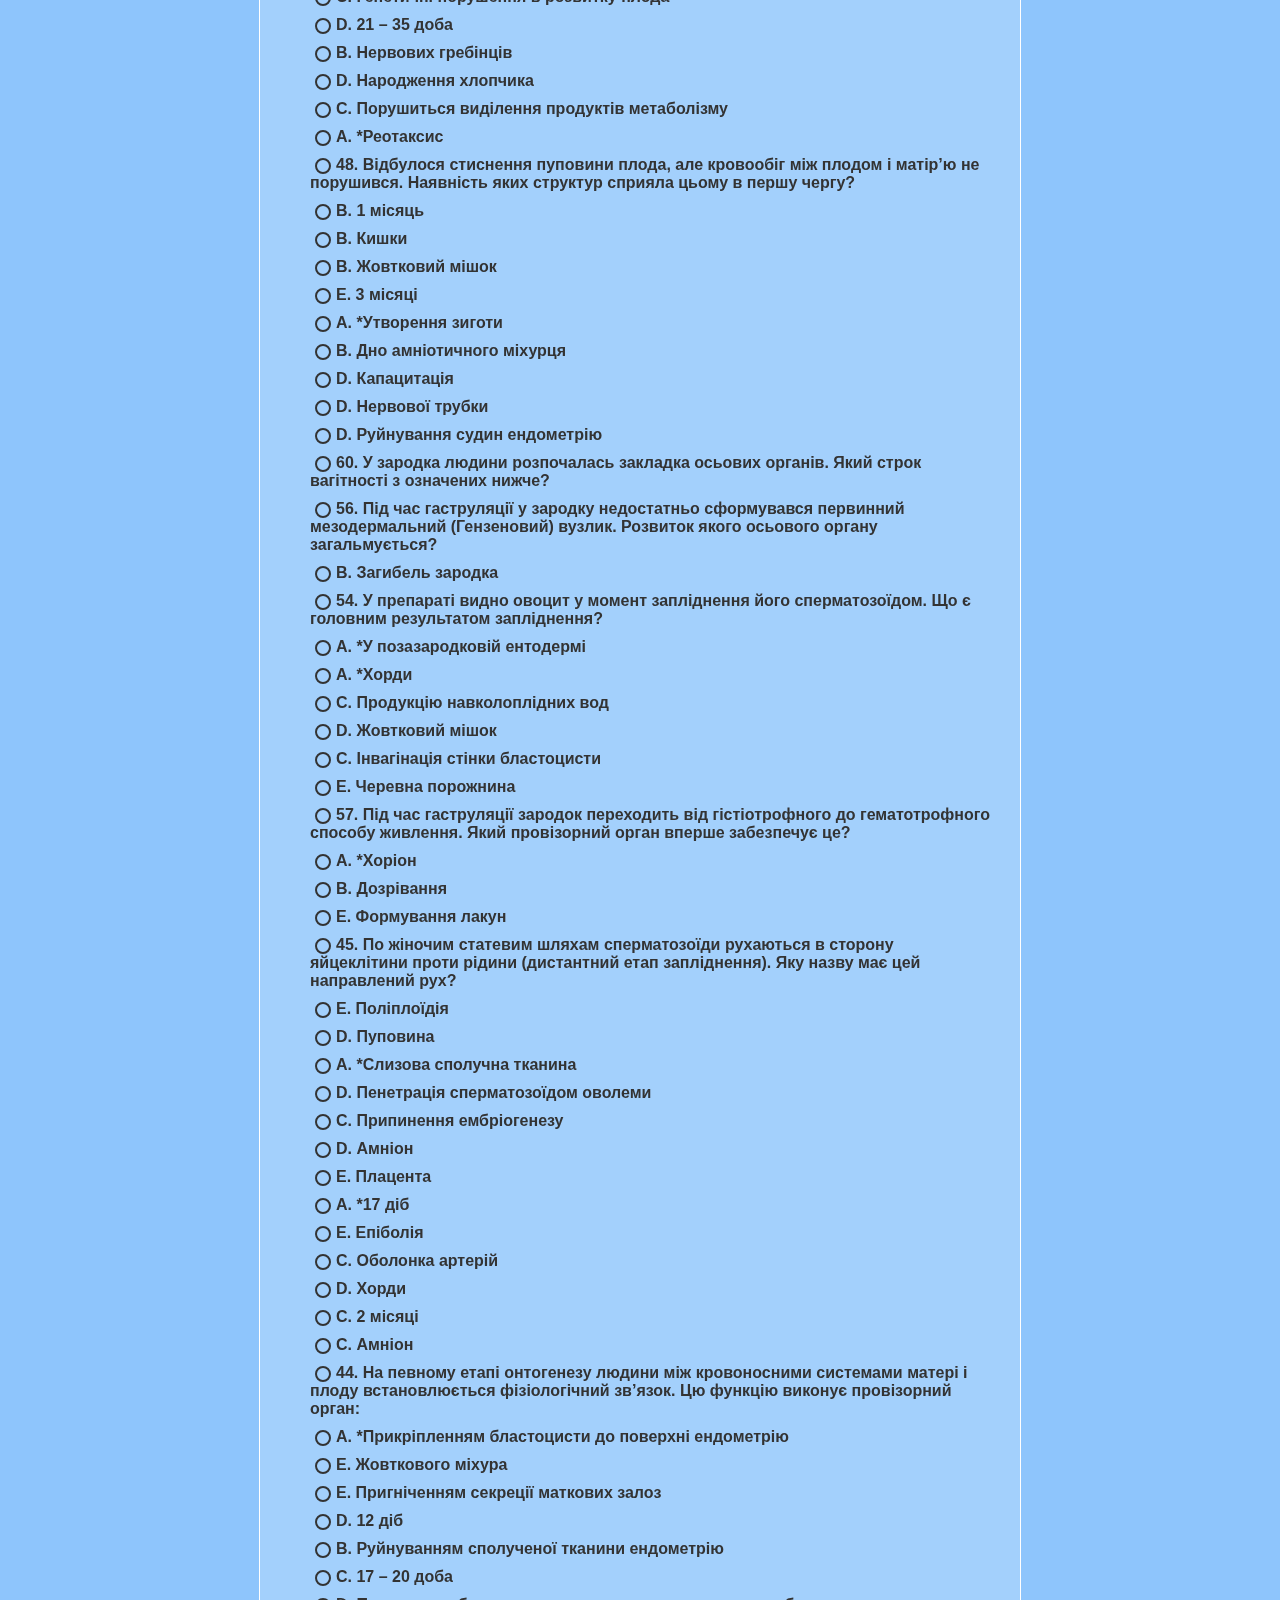
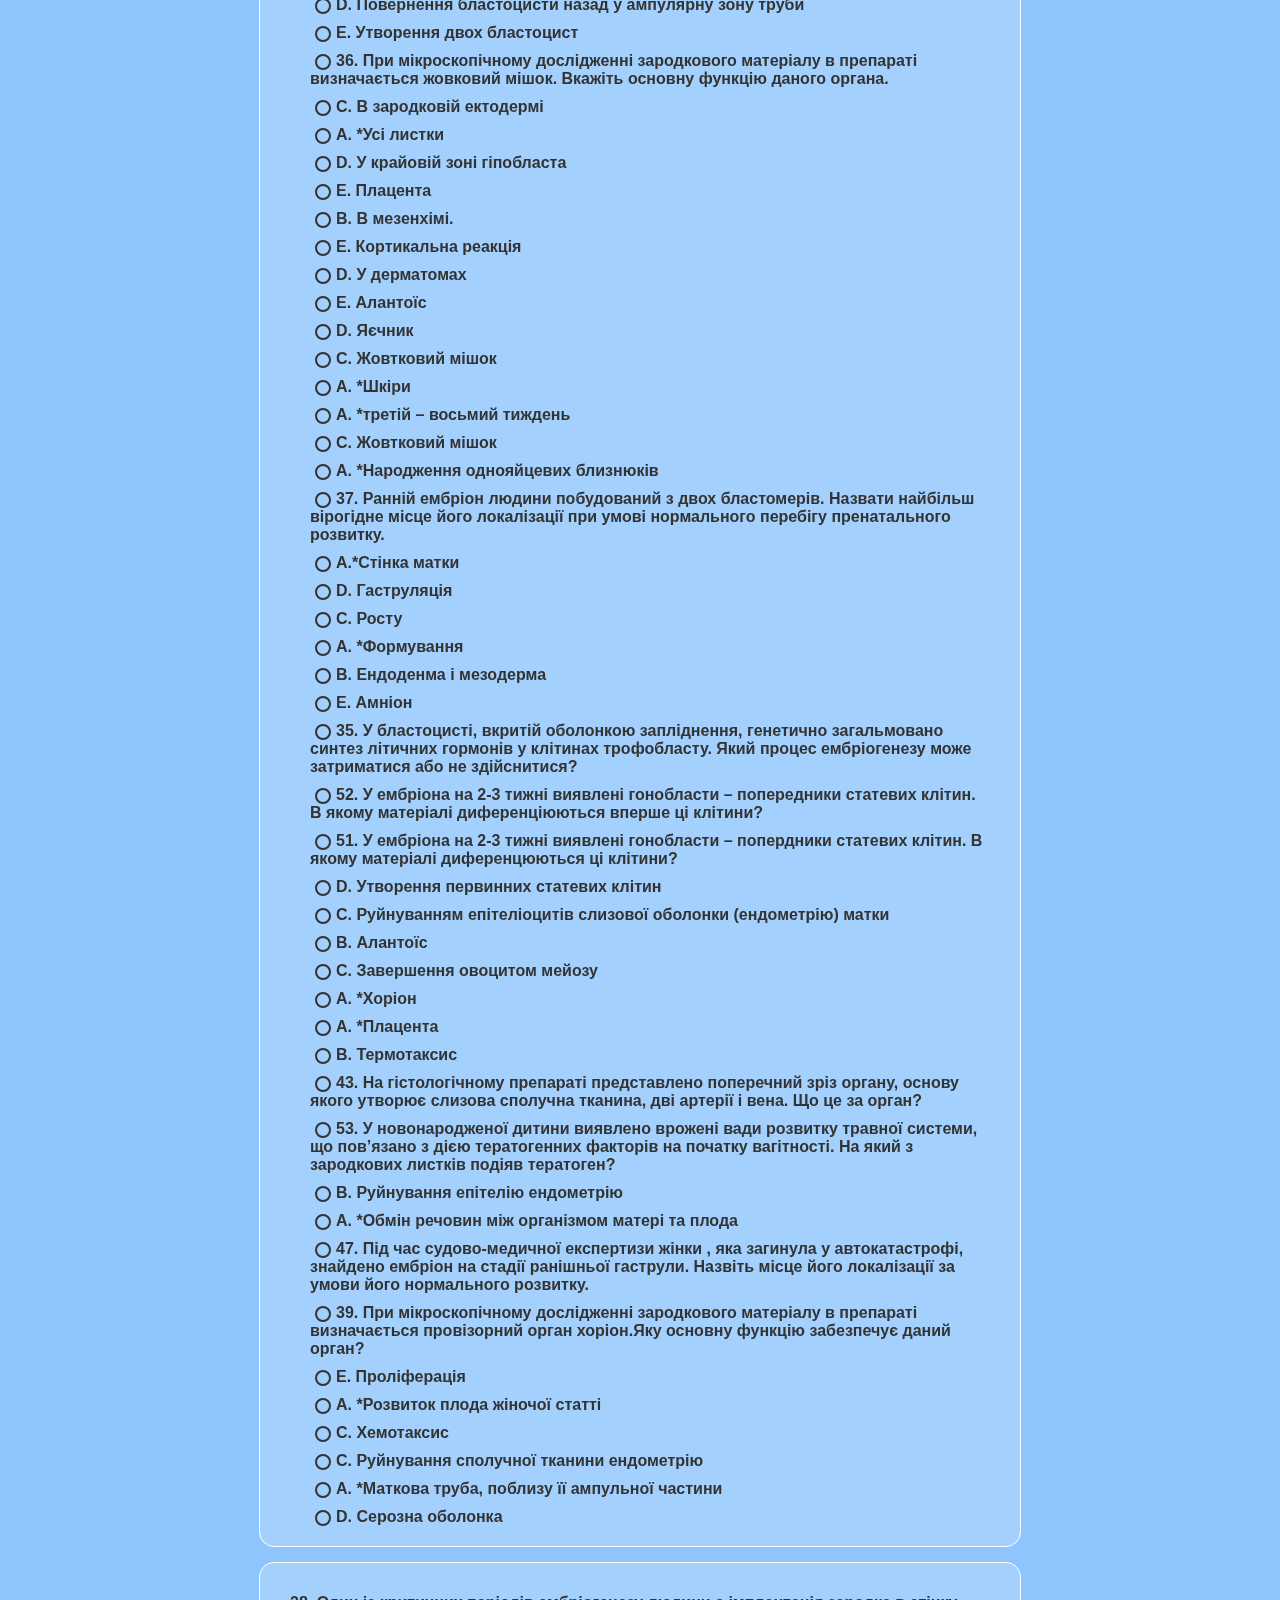
<file: Histology.html>
<!DOCTYPE html>
<html lang="uk">
<head>
    <meta charset="UTF-8">
    <meta name="viewport" content="width=device-width, initial-scale=1.0">
    <title>Тест</title>
    <link rel="stylesheet" href="style.css">

</head>
<body>
    <div class="container">
        <div id="test-container"></div>
        <div class="result" id="result"></div>
        <button class="submit" onclick="submitTest()">Перевірити результат</button>
        <button class="down" onclick="scrollToBottom()">▼</button>
    </div>

    <script>
        function scrollToBottom() {
            window.scrollTo({
                top: document.body.scrollHeight,
                behavior: 'smooth' 
            });
        }
        let shuffledTest = []; 
        async function fetchTestData() {
            try {
                const response = await fetch('Histology1.txt');
                const data = await response.text();
                return parseTestData(data);
            } catch (error) {
                console.error("Помилка завантаження тесту:", error);
                return [];
            }
        }
    
        function parseTestData(data) {
            const questions = [];
            const lines = data.split('\n');
            let currentQuestion = null;
            const phrases = [
                "1.", "2.", "3.", "4.", "5.", "6.", "7.", "8.", "9.", "10.", "11.", "12.", "13.", "14.", "15.", "16.", "17.", "18.", "19.", "20.", "21.",  "22.", "23.", "24.", "25.", "26.", "27.", "28.", "29.", "30.", "31.",
            ];
    
            for (const line of lines) {
                if (line.trim() === '--------------------' || line.trim() === '-------------------') {
                    continue;
                }
    
                if (phrases.some(phrase => line.trim().startsWith(phrase))) {
                    if (currentQuestion) questions.push(currentQuestion);  
                    currentQuestion = {
                        question: line.trim(),
                        answers: [],
                        correctAnswer: null
                    };
                } else if (line.trim().startsWith('*')) {
                    currentQuestion.correctAnswer = line.trim().substring(1).trim();
                    currentQuestion.answers.push(currentQuestion.correctAnswer);
                } else if (line.trim().length > 0) {
                    currentQuestion.answers.push(line.trim());
                }
            }
    
            if (currentQuestion) questions.push(currentQuestion);  
            return questions;
        }
    
        function shuffleArray(arr) {
            return arr.sort(() => Math.random() - 0.5);
        }
    
        function shuffleTestData(test) {
            const shuffledQuestions = shuffleArray(test);
            
            shuffledQuestions.forEach(question => {
                question.answers = shuffleArray(question.answers);
            });
    
            return shuffledQuestions;
        }
    
        async function displayTest() {
            const test = await fetchTestData();
            shuffledTest = shuffleTestData(test);  
            const container = document.getElementById('test-container');
            container.innerHTML = '';
    
            shuffledTest.forEach((item, index) => {
                const questionDiv = document.createElement('div');
                questionDiv.classList.add('question');
    
                const questionTitle = document.createElement('p');
                questionTitle.innerText = item.question;
                questionDiv.appendChild(questionTitle);
    
                const answersDiv = document.createElement('div');
                answersDiv.classList.add('answers');
    
                item.answers.forEach((answer, answerIndex) => {
                    const label = document.createElement('label');
                    const input = document.createElement('input');
                    input.type = 'radio';
                    input.name = `question${index}`;
                    input.value = answer;
    
                    input.addEventListener('change', () => showFeedback(input, item, questionDiv));
    
                    label.appendChild(input);
                    label.appendChild(document.createTextNode(answer));
                    answersDiv.appendChild(label);
                });
    
                questionDiv.appendChild(answersDiv);
                container.appendChild(questionDiv);
            });
        }
    
        function showFeedback(input, item, questionDiv) {
            const feedbackDiv = document.createElement('div');
            feedbackDiv.classList.add('feedback');
    
            const isCorrect = input.value === item.correctAnswer;
            if (isCorrect) {
                feedbackDiv.classList.add('correct');
                feedbackDiv.innerText = "Правильна відповідь!";
            } else {
                feedbackDiv.classList.add('incorrect');
                feedbackDiv.innerText = `Неправильна відповідь. Правильна: ${item.correctAnswer}`;
            }
    
            const existingFeedback = questionDiv.querySelector('.feedback');
            if (existingFeedback) {
                existingFeedback.remove();
            }
            questionDiv.appendChild(feedbackDiv);
        }
    
        function submitTest() {
            let score = 0;
            const container = document.getElementById('test-container');
            container.querySelectorAll('.feedback').forEach(f => f.remove());
    
            shuffledTest.forEach((item, index) => {
                const selectedAnswer = document.querySelector(`input[name="question${index}"]:checked`);
                const feedbackDiv = document.createElement('div');
                feedbackDiv.classList.add('feedback');
    
                if (selectedAnswer) {
                    const isCorrect = selectedAnswer.value === item.correctAnswer;
                    if (isCorrect) {
                        feedbackDiv.classList.add('correct');
                        feedbackDiv.innerText = "Правильна відповідь!";
                        score++;
                    } else {
                        feedbackDiv.classList.add('incorrect');
                        feedbackDiv.innerText = `Неправильна відповідь. Правильна: ${item.correctAnswer}`;
                    }
                } else {
                    feedbackDiv.classList.add('incorrect');
                    feedbackDiv.innerText = `Не вибрано відповідь. Правильна: ${item.correctAnswer}`;
                }
    
                const questionDiv = container.querySelectorAll('.question')[index];
                questionDiv.appendChild(feedbackDiv);
            });
    
            const resultDiv = document.getElementById('result');
            resultDiv.innerText = `Ваш результат: ${score} з ${shuffledTest.length}`;
        }
    
        displayTest();
    </script>

</body>
</html>
</file>
<file: style.css>
body {
    font-family: Arial, sans-serif;
    margin: 20px;
    background-color: #8EC5FC;
    background-image: linear-gradient(120deg, #f6d365 0%, #fda085 100%);
    background-size: cover;
    background-attachment: fixed;
    display: flex;
    justify-content: center;
}
.question {
    padding: 15px 30px;
    font-weight: bold;
    margin: 15px 0;
    max-width: 700px;
    background-color: #ffffff30;
    border-radius: 15px;
    backdrop-filter: blur(10px);
    border: 1px solid #ffffff;
    color: #333333;
}



.answers {
    margin-left: 20px;
}
.answers label {
    display: block;
    margin: 5px 0;
}
.result {
    font-weight: bold;
    margin-top: 15px;
    margin-bottom: 15px;
}
.feedback {
    font-size: 14px;
    margin-top: 5px;
}
.correct {
    color: green;
    margin-top: 10px;
}
.incorrect {
    color: red;
    margin-top: 10px;
}

.greeting {
    align-items: center;
}

h2 {
    text-align: center;
    color: #333333;
}

h2 span {
    font-size: 14px;
}

input {
    appearance: none;
  
    border-radius: 50%;
    width: 16px;
    height: 16px;
  
    border: 2px solid #333333;
    transition: 0.2s all linear;
    margin-right: 5px;
  
    position: relative;
    top: 4px;
}

  
input:checked {
    border: 3px solid #ffffff;
}

.down {
    position: fixed;
    bottom: 40px;
    right: 40px;
    background-color: #fda085;
    border: 1px solid #ffffff;
    width: 75px;
    height: 75px;
    border-radius: 10px;
    font-size: 20px;
    color: white;
}

.container {
    display: flex;
    flex-direction: column;
    align-items: center;
}

h2 span a {
    color: #333333;
    text-decoration: none;
    font-size: 14px;
}

a {
    color: #333333;
    text-decoration: none;
    font-size: 16px;
}

h2 span a:visited {
    color: #444444;
    text-decoration: none;
}

.submit {
    width: 200px;
    height: 75px;
    border: 1px solid #ffffff;
    background-color: #ffffff30;
    border-radius: 10px;
    transition: 0.5s;
    margin-bottom: 10px;
}

.submit:hover {
    transform: scale(1.1);
    background-color: #fff;
}
</file>
